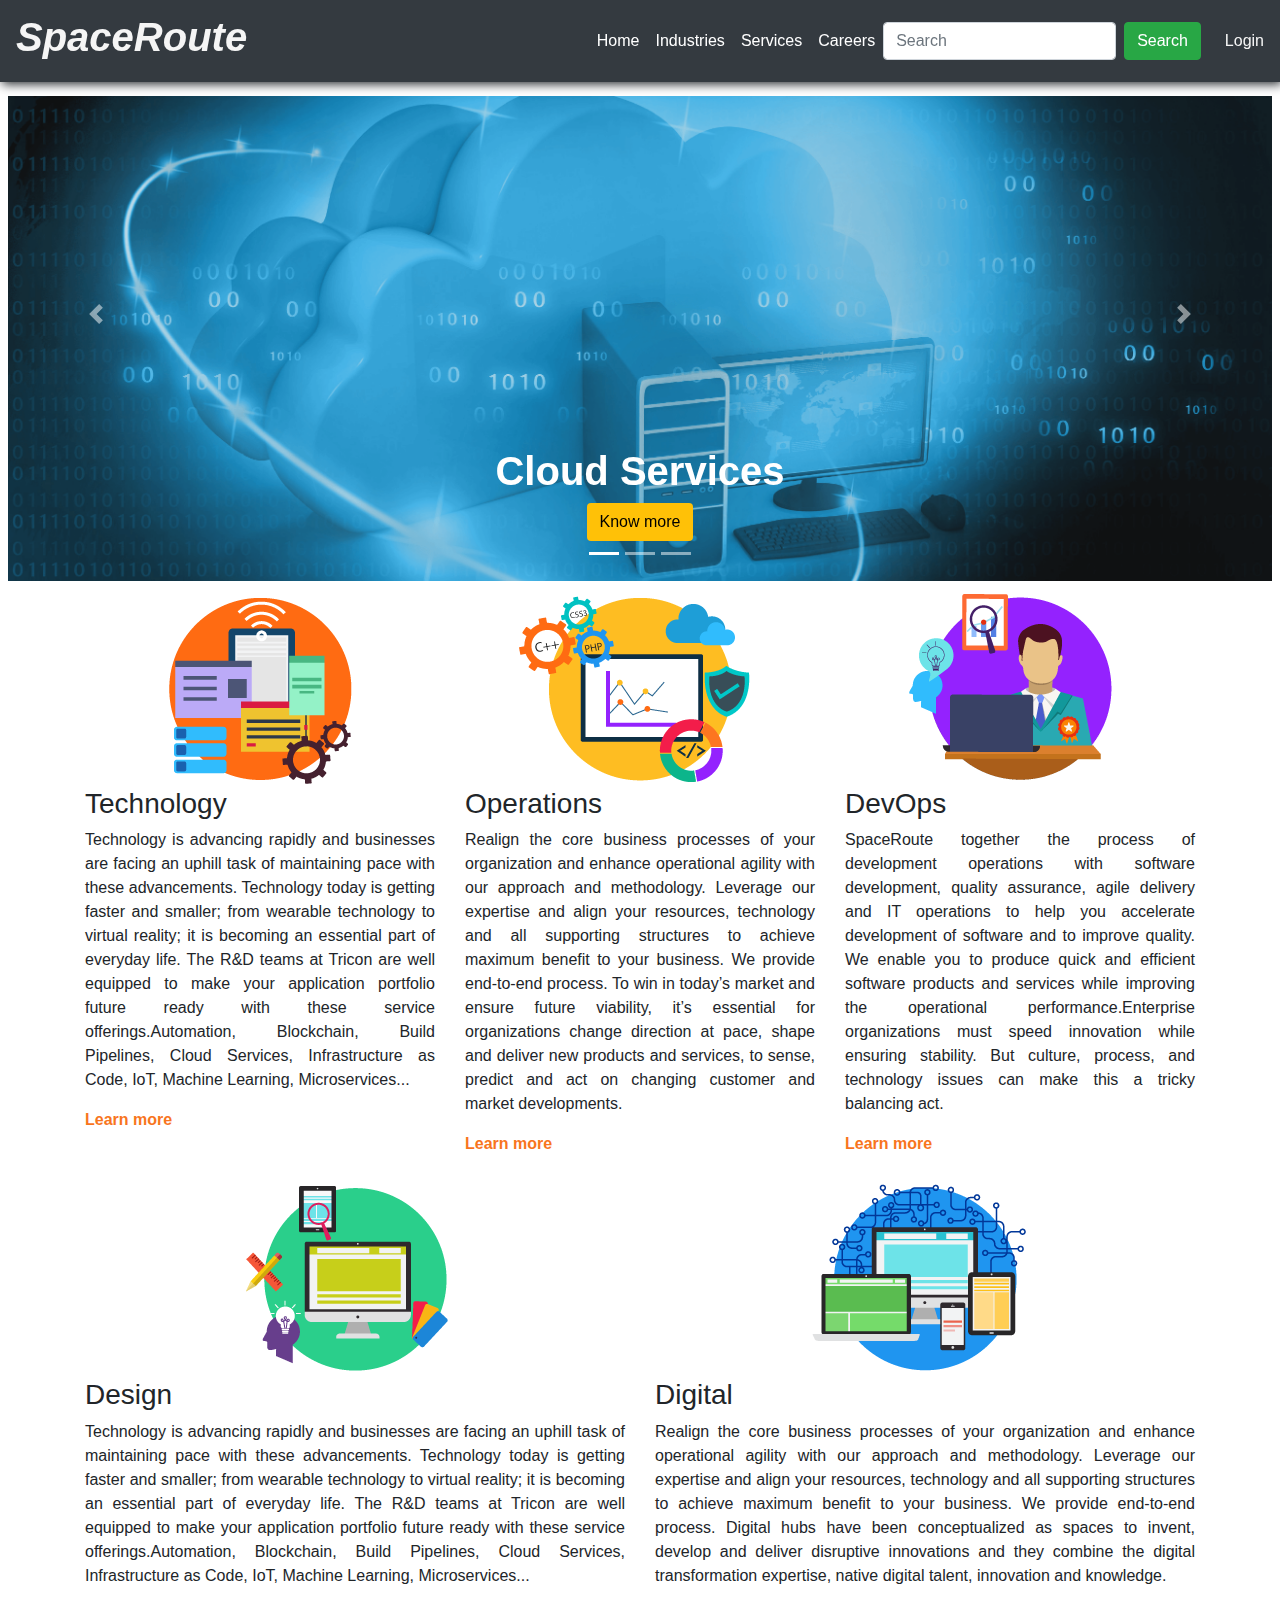
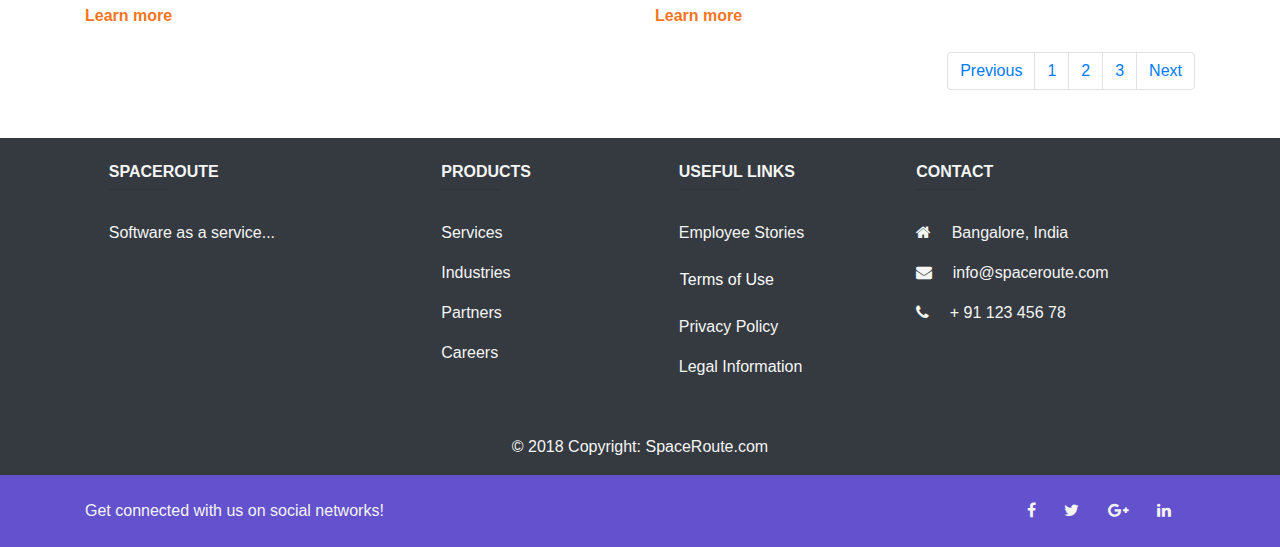
<file: index.html>
<!DOCTYPE html>
<html lang="en">

<head>
  <meta charset="utf-8">
  <meta http-equiv="X-UA-Compatible" content="IE=edge,chrome=1">
  <link rel="icon" href="img/logo.jpg" type="image/jpg" sizes="16x16">
  <title>SpaceRoute</title>
  <meta name="description" content="SpaceRoute Software Solutions">
  <meta name="viewport" content="width=device-width, initial-scale=1.0">
  <meta name="keywords" content="software services, software companies, companies, software, development, project, code, software development">
  <link rel="stylesheet" href="https://maxcdn.bootstrapcdn.com/bootstrap/4.1.0/css/bootstrap.min.css">
  <link rel="stylesheet" href="https://cdnjs.cloudflare.com/ajax/libs/font-awesome/4.7.0/css/font-awesome.min.css">
  <script src="https://ajax.googleapis.com/ajax/libs/jquery/3.3.1/jquery.min.js"></script>
  <script src="https://cdnjs.cloudflare.com/ajax/libs/popper.js/1.14.0/umd/popper.min.js"></script>
  <script src="https://maxcdn.bootstrapcdn.com/bootstrap/4.1.0/js/bootstrap.min.js"></script>
  <link rel="stylesheet" href="css/boot.css" type="text/css">
</head>

<body>

  <nav class="navbar navbar-expand-sm bg-dark navbar-dark fixed-top">
    <!-- Brand -->
    <a class="navbar-brand" href="#">
      <h1 class="name">
        <i>SpaceRoute</i>
      </h1>
    </a>

    <!-- Toggler/collapsibe Button -->
    <button class="navbar-toggler" type="button" data-toggle="collapse" data-target="#collapsibleNavbar">
      <span class="navbar-toggler-icon"></span>
    </button>

    <!-- Navbar links -->
    <div class="collapse navbar-collapse" id="collapsibleNavbar">
      <ul class="navbar-nav ml-auto">
        <li class="nav-item">
          <a class="nav-link  text-white" href="#home">Home</a>
        </li>
        <li class="nav-item dropdown">
          <a class="nav-link  text-white" href="html/industries.html" id="navbardrop" data-toggle="dropdown">Industries</a>
          <div class="dropdown-menu">
            <a class="dropdown-item" href="html/industries.html">Automotive</a>
            <a class="dropdown-item" href="html/industries.html">Banking</a>
            <a class="dropdown-item" href="html/industries.html">Public Service</a>
            <a class="dropdown-item" href="html/industries.html">Health</a>
          </div>
        </li>
        <li class="nav-item dropdown">
          <a class="nav-link  text-white" href="html/services.html" id="navbardrop" data-toggle="dropdown">Services</a>
          <div class="dropdown-menu">
            <a class="dropdown-item" href="html/services.html">Cloud Services</a>
            <a class="dropdown-item" href="html/services.html">Digital Services</a>
            <a class="dropdown-item" href="html/services.html">Business Operations</a>
          </div>
        </li>
        <li class="nav-item">
          <a class="nav-link text-white" href="html/careers.html">Careers</a>
        </li>
        <form class="form-inline" action="/action_page.php">
          <input class="form-control mr-sm-2" type="text" placeholder="Search">
          <button class="btn btn-success mr-4" type="submit">Search</button>
        </form>
        <li class="nav-item outline-success my-2 my-sm-0 pt-2 mr-0">
          <a href="html/login.html">Login</a>
        </li>
      </ul>
    </div>
  </nav>
  <div id="slider" class="carousel slide px-2 mt-5 pt-5" data-ride="carousel">

    <ul class="carousel-indicators">
      <li data-target="#slider" data-slide-to="0" class="active"></li>
      <li data-target="#slider" data-slide-to="1"></li>
      <li data-target="#slider" data-slide-to="2"></li>
    </ul>

    <!-- The slideshow -->
    <div class="carousel-inner">
      <div class="carousel-item active">
        <img src="img/design4.png" alt="Group" width="1100" height="500">
        <div class="carousel-caption">
          <h1 class="font-weight-bold">Cloud Services</h1>
          <button type="button" class="btn bg-warning">Know more</button>
        </div>
      </div>
      <div class="carousel-item">
        <img src="img/design2.jpg" alt="Technology" width="1100" height="500">
        <div class="carousel-caption">
          <h1 class="font-weight-bold">Technology</h1>
          <button type="button" class="btn bg-warning">Know more</button>
        </div>
      </div>
      <div class="carousel-item">
        <img src="img/technology.jpeg" alt="Solutions" width="1100" height="500">
        <div class="carousel-caption">
          <h1 class="font-weight-bold">Design</h1>
          <button type="button" class="btn bg-warning">Know more</button>
        </div>
      </div>
    </div>

    <!-- Left and right controls -->
    <a class="carousel-control-prev" href="#slider" data-slide="prev">
      <span class="carousel-control-prev-icon"></span>
    </a>
    <a class="carousel-control-next" href="#slider" data-slide="next">
      <span class="carousel-control-next-icon"></span>
    </a>
  </div>
  <!-- First body section -->
  <div class="container first-body mt-2">
    <div class="row">
      <div class="col-sm-4">
        <img src="img/Technology.png" class="mx-auto d-block" alt="Technology">
        <h3>Technology</h3>
        <p>Technology is advancing rapidly and businesses are facing an uphill task of maintaining pace with these advancements.
          Technology today is getting faster and smaller; from wearable technology to virtual reality; it is becoming an
          essential part of everyday life. The R&D teams at Tricon are well equipped to make your application portfolio future
          ready with these service offerings.Automation, Blockchain, Build Pipelines, Cloud Services, Infrastructure as Code,
          IoT, Machine Learning, Microservices...</p>
        <p>
          <a href="html/services.html">
            <strong class="more">Learn more</strong>
          </a>

        </p>
      </div>
      <div class="col-sm-4">
        <img src="img/Operations.png" class="mx-auto d-block" alt="Operations">
        <h3>Operations</h3>
        <p>Realign the core business processes of your organization and enhance operational agility with our approach and methodology.
          Leverage our expertise and align your resources, technology and all supporting structures to achieve maximum benefit
          to your business. We provide end-to-end process. To win in today’s market and ensure future viability, it’s essential
          for organizations change direction at pace, shape and deliver new products and services, to sense, predict and
          act on changing customer and market developments.
        </p>
        <p>
          <a href="html/services.html">
            <strong class="more">Learn more</strong>
          </a>
        </p>
      </div>
      <div class="col-sm-4">
        <img src="img/system.png" class="mx-auto d-block" alt="DevOps">
        <h3>DevOps</h3>
        <p>SpaceRoute together the process of development operations with software development, quality assurance, agile delivery
          and IT operations to help you accelerate development of software and to improve quality. We enable you to produce
          quick and efficient software products and services while improving the operational performance.Enterprise organizations
          must speed innovation while ensuring stability. But culture, process, and technology issues can make this a tricky
          balancing act.</p>
        <p>
          <a href="html/services.html">
            <strong class="more">Learn more</strong>
          </a>
        </p>
      </div>
    </div>
  </div>
  <!-- Second body section -->
  <div class="container second-body py-2">
    <div class="row">
      <div class="col-sm-6">
        <img src="img/Design.png" class="mx-auto d-block" alt="Design">
        <h3>Design</h3>
        <p>Technology is advancing rapidly and businesses are facing an uphill task of maintaining pace with these advancements.
          Technology today is getting faster and smaller; from wearable technology to virtual reality; it is becoming an
          essential part of everyday life. The R&D teams at Tricon are well equipped to make your application portfolio future
          ready with these service offerings.Automation, Blockchain, Build Pipelines, Cloud Services, Infrastructure as Code,
          IoT, Machine Learning, Microservices...</p>
        <p>
          <a href="html/services.html">
            <strong class="more">Learn more</strong>
          </a>
        </p>
      </div>
      <div class="col-sm-6">
        <img src="img/Digital.png" class="mx-auto d-block" alt="Digital">
        <h3>Digital</h3>
        <p>Realign the core business processes of your organization and enhance operational agility with our approach and methodology.
          Leverage our expertise and align your resources, technology and all supporting structures to achieve maximum benefit
          to your business. We provide end-to-end process. Digital hubs have been conceptualized as spaces to invent, develop
          and deliver disruptive innovations and they combine the digital transformation expertise, native digital talent,
          innovation and knowledge.</p>
        <p>
          <a href="html/services.html">
            <strong class="more">Learn more</strong>
          </a>
        </p>
      </div>
    </div>
  </div>
  <!--Pagination-->
  <div class="container">
    <ul class="pagination justify-content-end">
      <li class="page-item">
        <a class="page-link" href="#">Previous</a>
      </li>
      <li class="page-item">
        <a class="page-link" href="#">1</a>
      </li>
      <li class="page-item">
        <a class="page-link" href="#">2</a>
      </li>
      <li class="page-item">
        <a class="page-link" href="#">3</a>
      </li>
      <li class="page-item">
        <a class="page-link" href="#">Next</a>
      </li>
    </ul>
  </div>
  <!-- Footer section -->
  <footer class="page-footer font-small bg-dark mt-4">

    <!-- Footer Links -->
    <div class="container text-center text-md-left mt-5 pt-2">

      <!-- Grid row -->
      <div class="row mt-3">

        <!-- Grid column -->
        <div class="col-md-3 col-lg-4 col-xl-3 mx-auto mb-4">

          <!-- Content -->
          <h6 class="text-uppercase font-weight-bold">SpaceRoute</h6>
          <hr class="mb-4 mt-0 d-inline-block mx-auto" style="width: 60px;">
          <p>Software as a service...</p>

        </div>
        <!-- Grid column -->

        <!-- Grid column -->
        <div class="col-md-2 col-lg-2 col-xl-2 mx-auto mb-4">

          <!-- Links -->
          <h6 class="text-uppercase font-weight-bold">Products</h6>
          <hr class="mb-4 mt-0 d-inline-block mx-auto" style="width: 60px;">
          <p>
            <a href="html/services.html">Services</a>
          </p>
          <p>
            <a href="html/industries.html">Industries</a>
          </p>
          <p>
            <a href="#!">Partners</a>
          </p>
          <p>
            <a href="html/careers.html">Careers</a>
          </p>

        </div>
        <!-- Grid column -->

        <!-- Grid column -->
        <div class="col-md-3 col-lg-2 col-xl-2 mx-auto mb-4">

          <!-- Links -->
          <h6 class="text-uppercase font-weight-bold">Useful links</h6>
          <hr class="mb-4 mt-0 d-inline-block mx-auto" style="width: 60px;">
          <p>
            <a href="html/stories.html">Employee Stories</a>
          </p>
          <p>
            <!-- Button trigger modal -->
            <button type="button" class="btn btn-dark text-white ml-0 pl-0" data-toggle="modal" data-target="#exampleModalLong">
              Terms of Use
            </button>

            <!-- Modal -->
            <div class="modal fade" id="exampleModalLong" tabindex="-1" role="dialog" aria-labelledby="exampleModalLongTitle" aria-hidden="true">
              <div class="modal-dialog" role="document">
                <div class="modal-content">
                  <div class="modal-header bg-secondary text-white">
                    <h5 class="modal-title" id="exampleModalLongTitle">Terms of Use</h5>
                    <button type="button" class="close" data-dismiss="modal" aria-label="Close">
                      <span aria-hidden="true">&times;</span>
                    </button>
                  </div>
                  <div class="modal-body bg-secondary text-white">
                    Cras mattis consectetur purus sit amet fermentum. Cras justo odio, dapibus ac facilisis in, egestas eget quam. Morbi leo
                    risus, porta ac consectetur ac, vestibulum at eros. Praesent commodo cursus magna, vel scelerisque nisl
                    consectetur et. Vivamus sagittis lacus vel augue laoreet rutrum faucibus dolor auctor. Aenean lacinia
                    bibendum nulla sed consectetur. Praesent commodo cursus magna, vel scelerisque nisl consectetur et. Donec
                    sed odio dui. Donec ullamcorper nulla non metus auctor fringilla. Cras mattis consectetur purus sit amet
                    fermentum. Cras justo odio, dapibus ac facilisis in, egestas eget quam. Morbi leo risus, porta ac consectetur
                    ac, vestibulum at eros. Praesent commodo cursus magna, vel scelerisque nisl consectetur et. Vivamus sagittis
                    lacus vel augue laoreet rutrum faucibus dolor auctor. Aenean lacinia bibendum nulla sed consectetur.
                    Praesent commodo cursus magna, vel scelerisque nisl consectetur et. Donec sed odio dui. Donec ullamcorper
                    nulla non metus auctor fringilla. Cras mattis consectetur purus sit amet fermentum. Cras justo odio,
                    dapibus ac facilisis in, egestas eget quam. Morbi leo risus, porta ac consectetur ac, vestibulum at eros.
                    Praesent commodo cursus magna, vel scelerisque nisl consectetur et. Vivamus sagittis lacus vel augue
                    laoreet rutrum faucibus dolor auctor. Aenean lacinia bibendum nulla sed consectetur. Praesent commodo
                    cursus magna, vel scelerisque nisl consectetur et. Donec sed odio dui. Donec ullamcorper nulla non metus
                    auctor fringilla. Cras mattis consectetur purus sit amet fermentum. Cras justo odio, dapibus ac facilisis
                    in, egestas eget quam. Morbi leo risus, porta ac consectetur ac, vestibulum at eros. Praesent commodo
                    cursus magna, vel scelerisque nisl consectetur et. Vivamus sagittis lacus vel augue laoreet rutrum faucibus
                    dolor auctor. Aenean lacinia bibendum nulla sed consectetur. Praesent commodo cursus magna, vel scelerisque
                    nisl consectetur et. Donec sed odio dui. Donec ullamcorper nulla non metus auctor fringilla. Cras mattis
                    consectetur purus sit amet fermentum. Cras justo odio, dapibus ac facilisis in, egestas eget quam. Morbi
                    leo risus, porta ac consectetur ac, vestibulum at eros. Praesent commodo cursus magna, vel scelerisque
                    nisl consectetur et. Vivamus sagittis lacus vel augue laoreet rutrum faucibus dolor auctor. Aenean lacinia
                    bibendum nulla sed consectetur. Praesent commodo cursus magna, vel scelerisque nisl consectetur et. Donec
                    sed odio dui. Donec ullamcorper nulla non metus auctor fringilla. Cras mattis consectetur purus sit amet
                    fermentum. Cras justo odio, dapibus ac facilisis in, egestas eget quam. Morbi leo risus, porta ac consectetur
                    ac, vestibulum at eros. Praesent commodo cursus magna, vel scelerisque nisl consectetur et. Vivamus sagittis
                    lacus vel augue laoreet rutrum faucibus dolor auctor. Aenean lacinia bibendum nulla sed consectetur.
                    Praesent commodo cursus magna, vel scelerisque nisl consectetur et. Donec sed odio dui. Donec ullamcorper
                    nulla non metus auctor fringilla.
                  </div>
                  <div class="modal-footer">
                    <button type="button" class="btn btn-secondary" data-dismiss="modal">Close</button>
                    <button type="button" class="btn btn-primary">Save changes</button>
                  </div>
                </div>
              </div>
            </div>
          </p>
          <p>
            <a href="#!">Privacy Policy</a>
          </p>
          <p>
            <a href="#!">Legal Information</a>
          </p>

        </div>
        <!-- Grid column -->

        <!-- Grid column -->
        <div class="col-md-4 col-lg-3 col-xl-3 mx-auto mb-md-0 mb-4">

          <!-- Links -->
          <h6 class="text-uppercase font-weight-bold">Contact</h6>
          <hr class="mb-4 mt-0 d-inline-block mx-auto" style="width: 60px;">
          <p>
            <i class="fa fa-home mr-3"></i> Bangalore, India</p>
          <p>
            <i class="fa fa-envelope mr-3"></i> info@spaceroute.com</p>
          <p>
            <i class="fa fa-phone mr-3"></i> + 91 123 456 78</p>

        </div>
        <!-- Grid column -->

      </div>
      <!-- Grid row -->

    </div>
    <!-- Footer Links -->

    <!-- Copyright -->
    <div class="footer-copyright text-center py-3">© 2018 Copyright:
      <a href="#">SpaceRoute.com</a>
    </div>
    <!-- Copyright -->
    <div style="background-color: #6351ce;">
      <div class="container">

        <!-- Grid row-->
        <div class="row py-4 d-flex align-items-center">

          <!-- Grid column -->
          <div class="col-md-6 col-lg-5 text-center text-md-left mb-4 mb-md-0">
            <h6 class="mb-0">Get connected with us on social networks!</h6>
          </div>
          <!-- Grid column -->

          <!-- Grid column -->
          <div class="col-md-6 col-lg-7 text-center text-md-right">

            <!-- Facebook -->
            <a class="fb-ic" href="https://www.facebook.com/">
              <i class="fa fa-facebook mr-4"> </i>
            </a>
            <!-- Twitter -->
            <a class="tw-ic" href="https://twitter.com/">
              <i class="fa fa-twitter mr-4"> </i>
            </a>
            <!-- Google +-->
            <a class="gplus-ic" href="https://plus.google.com/">
              <i class="fa fa-google-plus mr-4"> </i>
            </a>
            <!--Linkedin -->
            <a class="li-ic" href="https://www.linkedin.com/">
              <i class="fa fa-linkedin mr-4"> </i>
            </a>

          </div>
          <!-- Grid column -->

        </div>
        <!-- Grid row-->

      </div>
    </div>
  </footer>
  <!-- Footer -->

</body>

</html>
</file>
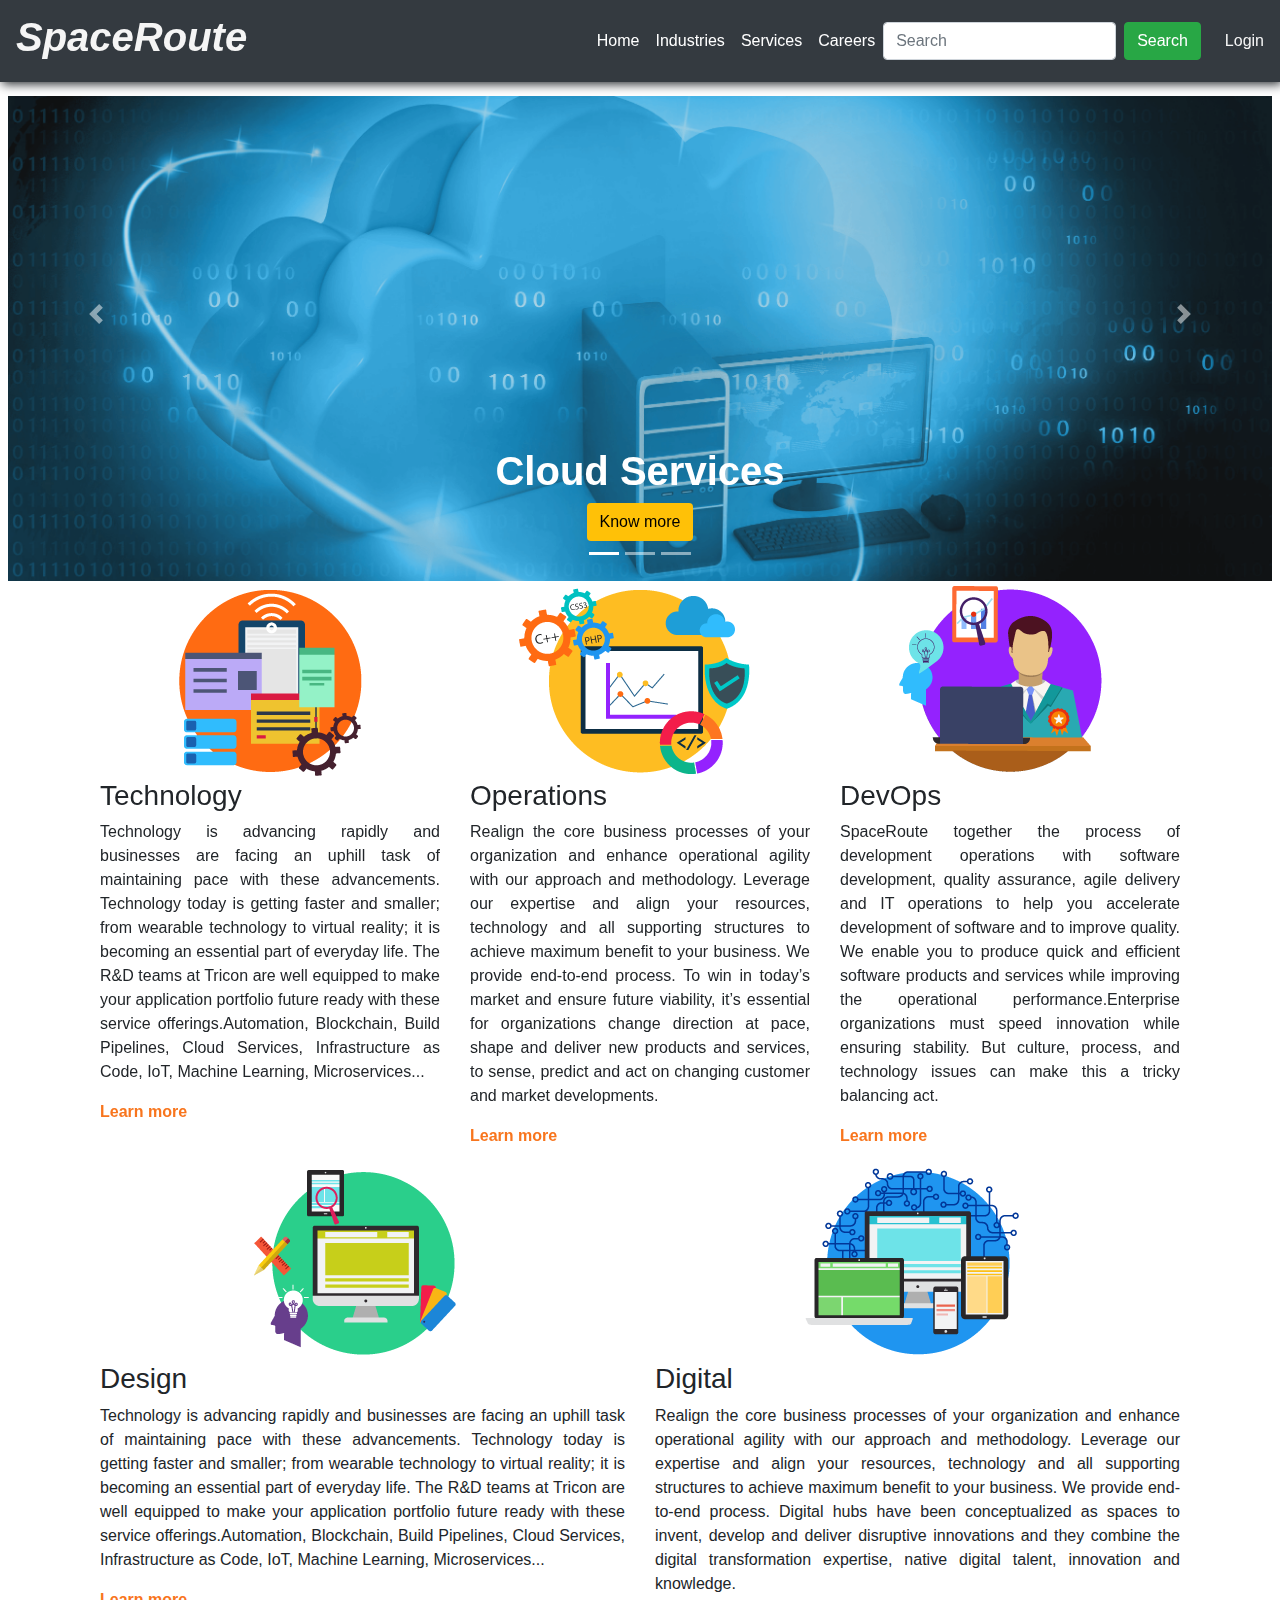
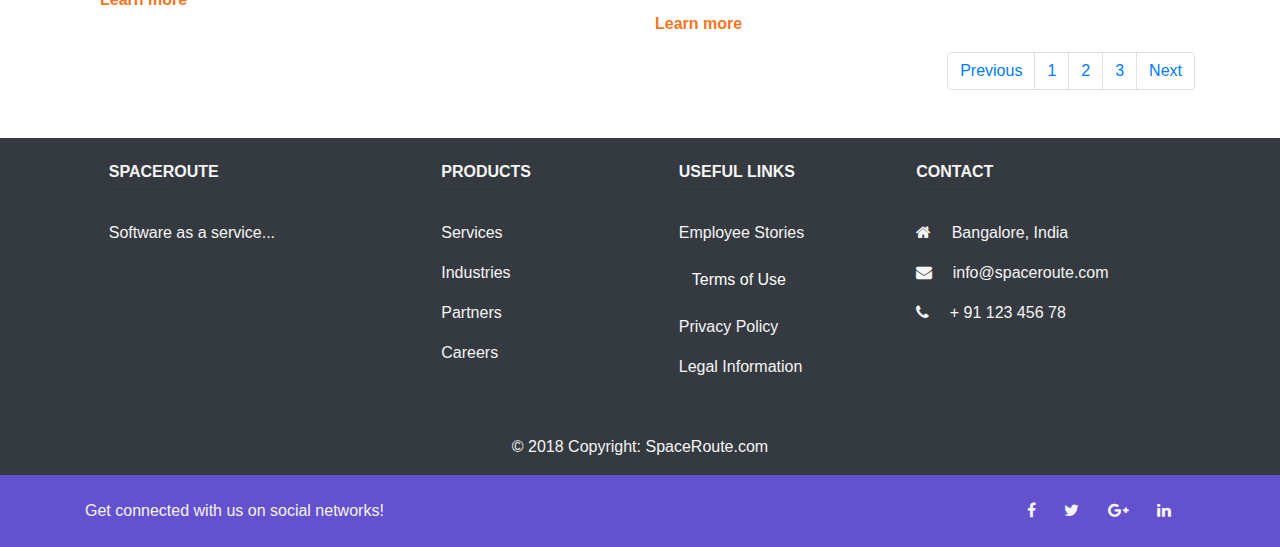
<file: html/bootflex.html>
<!DOCTYPE html>
<html lang="en">

<head>
    <meta charset="utf-8">
    <meta http-equiv="X-UA-Compatible" content="IE=edge,chrome=1">
    <link rel="icon" href="../img/logo.jpg" type="image/jpg" sizes="16x16">
    <title>SpaceRoute</title>
    <meta name="description" content="SpaceRoute Software Solutions">
    <meta name="viewport" content="width=device-width, initial-scale=1.0">
    <meta name="keywords" content="software services, software companies, companies, software, development, project, code, software development">
    <link rel="stylesheet" href="https://maxcdn.bootstrapcdn.com/bootstrap/4.1.0/css/bootstrap.min.css">
    <link rel="stylesheet" href="https://cdnjs.cloudflare.com/ajax/libs/font-awesome/4.7.0/css/font-awesome.min.css">
    <script src="https://ajax.googleapis.com/ajax/libs/jquery/3.3.1/jquery.min.js"></script>
    <script src="https://cdnjs.cloudflare.com/ajax/libs/popper.js/1.14.0/umd/popper.min.js"></script>
    <script src="https://maxcdn.bootstrapcdn.com/bootstrap/4.1.0/js/bootstrap.min.js"></script>
    <link rel="stylesheet" href="../css/boot.css" type="text/css">
</head>

<body>

    <nav class="navbar navbar-expand-sm bg-dark navbar-dark fixed-top">
        <!-- Brand -->
        <a class="navbar-brand" href="#">
            <h1 class="name">
                <i>SpaceRoute</i>
            </h1>
        </a>

        <!-- Toggler/collapsibe Button -->
        <button class="navbar-toggler" type="button" data-toggle="collapse" data-target="#collapsibleNavbar">
            <span class="navbar-toggler-icon"></span>
        </button>

        <!-- Navbar links -->
        <div class="collapse navbar-collapse" id="collapsibleNavbar">
            <ul class="navbar-nav ml-auto">
                <li class="nav-item">
                    <a class="nav-link  text-white" href="#home">Home</a>
                </li>
                <li class="nav-item dropdown">
                    <a class="nav-link  text-white" href="html/industries.html" id="navbardrop" data-toggle="dropdown">Industries</a>
                    <div class="dropdown-menu">
                        <a class="dropdown-item" href="html/industries.html">Automotive</a>
                        <a class="dropdown-item" href="html/industries.html">Banking</a>
                        <a class="dropdown-item" href="html/industries.html">Public Service</a>
                        <a class="dropdown-item" href="html/industries.html">Health</a>
                    </div>
                </li>
                <li class="nav-item dropdown">
                    <a class="nav-link  text-white" href="html/services.html" id="navbardrop" data-toggle="dropdown">Services</a>
                    <div class="dropdown-menu">
                        <a class="dropdown-item" href="html/services.html">Cloud Services</a>
                        <a class="dropdown-item" href="html/services.html">Digital Services</a>
                        <a class="dropdown-item" href="html/services.html">Business Operations</a>
                    </div>
                </li>
                <li class="nav-item">
                    <a class="nav-link text-white" href="html/careers.html">Careers</a>
                </li>
                <form class="form-inline" action="/action_page.php">
                    <input class="form-control mr-sm-2" type="text" placeholder="Search">
                    <button class="btn btn-success mr-4" type="submit">Search</button>
                </form>
                <li class="nav-item outline-success my-2 my-sm-0 pt-2 mr-0">
                    <a href="html/login.html">Login</a>
                </li>
            </ul>
        </div>
    </nav>
    <div id="slider" class="carousel slide px-2 mt-5 pt-5" data-ride="carousel">

        <ul class="carousel-indicators">
            <li data-target="#slider" data-slide-to="0" class="active"></li>
            <li data-target="#slider" data-slide-to="1"></li>
            <li data-target="#slider" data-slide-to="2"></li>
        </ul>

        <!-- The slideshow -->
        <div class="carousel-inner">
            <div class="carousel-item active">
                <img src="../img/design4.png" alt="Group" width="1100" height="500">
                <div class="carousel-caption">
                    <h1 class="font-weight-bold">Cloud Services</h1>
                    <button type="button" class="btn bg-warning">Know more</button>
                </div>
            </div>
            <div class="carousel-item">
                <img src="../img/design2.jpg" alt="Technology" width="1100" height="500">
                <div class="carousel-caption">
                    <h1 class="font-weight-bold">Technology</h1>
                    <button type="button" class="btn bg-warning">Know more</button>
                </div>
            </div>
            <div class="carousel-item">
                <img src="../img/technology.jpeg" alt="Solutions" width="1100" height="500">
                <div class="carousel-caption">
                    <h1 class="font-weight-bold">Design</h1>
                    <button type="button" class="btn bg-warning">Know more</button>
                </div>
            </div>
        </div>

        <!-- Left and right controls -->
        <a class="carousel-control-prev" href="#slider" data-slide="prev">
            <span class="carousel-control-prev-icon"></span>
        </a>
        <a class="carousel-control-next" href="#slider" data-slide="next">
            <span class="carousel-control-next-icon"></span>
        </a>
    </div>

    <!-- First body section -->
    <div class="container" style="text-align: justify">
        <div class="d-flex flex-wrap">
            <div class="col-sm">
                <img src="../img/Technology.png" class="mx-auto d-block" alt="Technology">
                <h3>Technology</h3>
                <p>Technology is advancing rapidly and businesses are facing an uphill task of maintaining pace with these advancements.
                    Technology today is getting faster and smaller; from wearable technology to virtual reality; it is becoming
                    an essential part of everyday life. The R&D teams at Tricon are well equipped to make your application
                    portfolio future ready with these service offerings.Automation, Blockchain, Build Pipelines, Cloud Services,
                    Infrastructure as Code, IoT, Machine Learning, Microservices...</p>
                <p>
                    <a href="services.html">
                        <strong class="more">Learn more</strong>
                    </a>

                </p>
            </div>
            <div class="col-sm">
                <img src="../img/Operations.png" class="mx-auto d-block" alt="Operations">
                <h3>Operations</h3>
                <p>Realign the core business processes of your organization and enhance operational agility with our approach
                    and methodology. Leverage our expertise and align your resources, technology and all supporting structures
                    to achieve maximum benefit to your business. We provide end-to-end process. To win in today’s market
                    and ensure future viability, it’s essential for organizations change direction at pace, shape and deliver
                    new products and services, to sense, predict and act on changing customer and market developments.
                </p>
                <p>
                    <a href="services.html">
                        <strong class="more">Learn more</strong>
                    </a>
                </p>
            </div>
            <div class="col-sm">
                <img src="../img/system.png" class="mx-auto d-block" alt="DevOps">
                <h3>DevOps</h3>
                <p>SpaceRoute together the process of development operations with software development, quality assurance, agile
                    delivery and IT operations to help you accelerate development of software and to improve quality. We
                    enable you to produce quick and efficient software products and services while improving the operational
                    performance.Enterprise organizations must speed innovation while ensuring stability. But culture, process,
                    and technology issues can make this a tricky balancing act.</p>
                <p>
                    <a href="services.html">
                        <strong class="more">Learn more</strong>
                    </a>
                </p>
            </div>
        </div>
    </div>
    <!-- Second body section -->
    <div class="container" style="text-align: justify">
        <div class="d-flex flex-wrap">
            <div class="col-sm">
                <img src="../img/Design.png" class="mx-auto d-block" alt="Design">
                <h3>Design</h3>
                <p>Technology is advancing rapidly and businesses are facing an uphill task of maintaining pace with these advancements.
                    Technology today is getting faster and smaller; from wearable technology to virtual reality; it is becoming
                    an essential part of everyday life. The R&D teams at Tricon are well equipped to make your application
                    portfolio future ready with these service offerings.Automation, Blockchain, Build Pipelines, Cloud Services,
                    Infrastructure as Code, IoT, Machine Learning, Microservices...</p>
                <p>
                    <a href="services.html">
                        <strong class="more">Learn more</strong>
                    </a>
                </p>
            </div>
            <div class="col-sm">
                <img src="../img/Digital.png" class="mx-auto d-block" alt="Digital">
                <h3>Digital</h3>
                <p>Realign the core business processes of your organization and enhance operational agility with our approach
                    and methodology. Leverage our expertise and align your resources, technology and all supporting structures
                    to achieve maximum benefit to your business. We provide end-to-end process. Digital hubs have been conceptualized
                    as spaces to invent, develop and deliver disruptive innovations and they combine the digital transformation
                    expertise, native digital talent, innovation and knowledge.</p>
                <p>
                    <a href="services.html">
                        <strong class="more">Learn more</strong>
                    </a>
                </p>
            </div>
        </div>
    </div>

    <!--Pagination-->
    <div class="container">
        <ul class="pagination justify-content-end">
            <li class="page-item">
                <a class="page-link" href="#">Previous</a>
            </li>
            <li class="page-item">
                <a class="page-link" href="#">1</a>
            </li>
            <li class="page-item">
                <a class="page-link" href="#">2</a>
            </li>
            <li class="page-item">
                <a class="page-link" href="#">3</a>
            </li>
            <li class="page-item">
                <a class="page-link" href="#">Next</a>
            </li>
        </ul>
    </div>
    <!-- Footer section -->
    <footer class="page-footer font-small bg-dark mt-4">

        <!-- Footer Links -->
        <div class="container text-center text-md-left mt-5 pt-2">

            <!-- Grid row -->
            <div class="row mt-3">

                <!-- Grid column -->
                <div class="col-md-3 col-lg-4 col-xl-3 mx-auto mb-4">

                    <!-- Content -->
                    <h6 class="text-uppercase font-weight-bold">SpaceRoute</h6>
                    <hr class="mb-4 mt-0 d-inline-block mx-auto" style="width: 60px;">
                    <p>Software as a service...</p>

                </div>
                <!-- Grid column -->

                <!-- Grid column -->
                <div class="col-md-2 col-lg-2 col-xl-2 mx-auto mb-4">

                    <!-- Links -->
                    <h6 class="text-uppercase font-weight-bold">Products</h6>
                    <hr class="mb-4 mt-0 d-inline-block mx-auto" style="width: 60px;">
                    <p>
                        <a href="html/services.html">Services</a>
                    </p>
                    <p>
                        <a href="html/industries.html">Industries</a>
                    </p>
                    <p>
                        <a href="#!">Partners</a>
                    </p>
                    <p>
                        <a href="html/careers.html">Careers</a>
                    </p>

                </div>
                <!-- Grid column -->

                <!-- Grid column -->
                <div class="col-md-3 col-lg-2 col-xl-2 mx-auto mb-4">

                    <!-- Links -->
                    <h6 class="text-uppercase font-weight-bold">Useful links</h6>
                    <hr class="mb-4 mt-0 d-inline-block mx-auto" style="width: 60px;">
                    <p>
                        <a href="html/stories.html">Employee Stories</a>
                    </p>
                    <p>
                        <!-- Button trigger modal -->
                        <button type="button" class="btn btn-dark text-white ml-0" data-toggle="modal" data-target="#exampleModalLong">
                            Terms of Use
                        </button>

                        <!-- Modal -->
                        <div class="modal fade" id="exampleModalLong" tabindex="-1" role="dialog" aria-labelledby="exampleModalLongTitle" aria-hidden="true">
                            <div class="modal-dialog" role="document">
                                <div class="modal-content">
                                    <div class="modal-header bg-secondary text-white">
                                        <h5 class="modal-title" id="exampleModalLongTitle">Terms of Use</h5>
                                        <button type="button" class="close" data-dismiss="modal" aria-label="Close">
                                            <span aria-hidden="true">&times;</span>
                                        </button>
                                    </div>
                                    <div class="modal-body bg-secondary text-white">
                                        Cras mattis consectetur purus sit amet fermentum. Cras justo odio, dapibus ac facilisis in, egestas eget quam. Morbi leo
                                        risus, porta ac consectetur ac, vestibulum at eros. Praesent commodo cursus magna,
                                        vel scelerisque nisl consectetur et. Vivamus sagittis lacus vel augue laoreet rutrum
                                        faucibus dolor auctor. Aenean lacinia bibendum nulla sed consectetur. Praesent commodo
                                        cursus magna, vel scelerisque nisl consectetur et. Donec sed odio dui. Donec ullamcorper
                                        nulla non metus auctor fringilla. Cras mattis consectetur purus sit amet fermentum.
                                        Cras justo odio, dapibus ac facilisis in, egestas eget quam. Morbi leo risus, porta
                                        ac consectetur ac, vestibulum at eros. Praesent commodo cursus magna, vel scelerisque
                                        nisl consectetur et. Vivamus sagittis lacus vel augue laoreet rutrum faucibus dolor
                                        auctor. Aenean lacinia bibendum nulla sed consectetur. Praesent commodo cursus magna,
                                        vel scelerisque nisl consectetur et. Donec sed odio dui. Donec ullamcorper nulla
                                        non metus auctor fringilla. Cras mattis consectetur purus sit amet fermentum. Cras
                                        justo odio, dapibus ac facilisis in, egestas eget quam. Morbi leo risus, porta ac
                                        consectetur ac, vestibulum at eros. Praesent commodo cursus magna, vel scelerisque
                                        nisl consectetur et. Vivamus sagittis lacus vel augue laoreet rutrum faucibus dolor
                                        auctor. Aenean lacinia bibendum nulla sed consectetur. Praesent commodo cursus magna,
                                        vel scelerisque nisl consectetur et. Donec sed odio dui. Donec ullamcorper nulla
                                        non metus auctor fringilla. Cras mattis consectetur purus sit amet fermentum. Cras
                                        justo odio, dapibus ac facilisis in, egestas eget quam. Morbi leo risus, porta ac
                                        consectetur ac, vestibulum at eros. Praesent commodo cursus magna, vel scelerisque
                                        nisl consectetur et. Vivamus sagittis lacus vel augue laoreet rutrum faucibus dolor
                                        auctor. Aenean lacinia bibendum nulla sed consectetur. Praesent commodo cursus magna,
                                        vel scelerisque nisl consectetur et. Donec sed odio dui. Donec ullamcorper nulla
                                        non metus auctor fringilla. Cras mattis consectetur purus sit amet fermentum. Cras
                                        justo odio, dapibus ac facilisis in, egestas eget quam. Morbi leo risus, porta ac
                                        consectetur ac, vestibulum at eros. Praesent commodo cursus magna, vel scelerisque
                                        nisl consectetur et. Vivamus sagittis lacus vel augue laoreet rutrum faucibus dolor
                                        auctor. Aenean lacinia bibendum nulla sed consectetur. Praesent commodo cursus magna,
                                        vel scelerisque nisl consectetur et. Donec sed odio dui. Donec ullamcorper nulla
                                        non metus auctor fringilla. Cras mattis consectetur purus sit amet fermentum. Cras
                                        justo odio, dapibus ac facilisis in, egestas eget quam. Morbi leo risus, porta ac
                                        consectetur ac, vestibulum at eros. Praesent commodo cursus magna, vel scelerisque
                                        nisl consectetur et. Vivamus sagittis lacus vel augue laoreet rutrum faucibus dolor
                                        auctor. Aenean lacinia bibendum nulla sed consectetur. Praesent commodo cursus magna,
                                        vel scelerisque nisl consectetur et. Donec sed odio dui. Donec ullamcorper nulla
                                        non metus auctor fringilla.
                                    </div>
                                    <div class="modal-footer">
                                        <button type="button" class="btn btn-secondary" data-dismiss="modal">Close</button>
                                        <button type="button" class="btn btn-primary">Save changes</button>
                                    </div>
                                </div>
                            </div>
                        </div>
                    </p>
                    <p>
                        <a href="#!">Privacy Policy</a>
                    </p>
                    <p>
                        <a href="#!">Legal Information</a>
                    </p>

                </div>
                <!-- Grid column -->

                <!-- Grid column -->
                <div class="col-md-4 col-lg-3 col-xl-3 mx-auto mb-md-0 mb-4">

                    <!-- Links -->
                    <h6 class="text-uppercase font-weight-bold">Contact</h6>
                    <hr class="mb-4 mt-0 d-inline-block mx-auto" style="width: 60px;">
                    <p>
                        <i class="fa fa-home mr-3"></i> Bangalore, India</p>
                    <p>
                        <i class="fa fa-envelope mr-3"></i> info@spaceroute.com</p>
                    <p>
                        <i class="fa fa-phone mr-3"></i> + 91 123 456 78</p>

                </div>
                <!-- Grid column -->

            </div>
            <!-- Grid row -->

        </div>
        <!-- Footer Links -->

        <!-- Copyright -->
        <div class="footer-copyright text-center py-3">© 2018 Copyright:
            <a href="#">SpaceRoute.com</a>
        </div>
        <!-- Copyright -->
        <div style="background-color: #6351ce;">
            <div class="container">

                <!-- Grid row-->
                <div class="row py-4 d-flex align-items-center">

                    <!-- Grid column -->
                    <div class="col-md-6 col-lg-5 text-center text-md-left mb-4 mb-md-0">
                        <h6 class="mb-0">Get connected with us on social networks!</h6>
                    </div>
                    <!-- Grid column -->

                    <!-- Grid column -->
                    <div class="col-md-6 col-lg-7 text-center text-md-right">

                        <!-- Facebook -->
                        <a class="fb-ic" href="https://www.facebook.com/">
                            <i class="fa fa-facebook mr-4"> </i>
                        </a>
                        <!-- Twitter -->
                        <a class="tw-ic" href="https://twitter.com/">
                            <i class="fa fa-twitter mr-4"> </i>
                        </a>
                        <!-- Google +-->
                        <a class="gplus-ic" href="https://plus.google.com/">
                            <i class="fa fa-google-plus mr-4"> </i>
                        </a>
                        <!--Linkedin -->
                        <a class="li-ic" href="https://www.linkedin.com/">
                            <i class="fa fa-linkedin mr-4"> </i>
                        </a>

                    </div>
                    <!-- Grid column -->

                </div>
                <!-- Grid row-->

            </div>
        </div>
    </footer>
    <!-- Footer -->

</body>

</html>
</file>
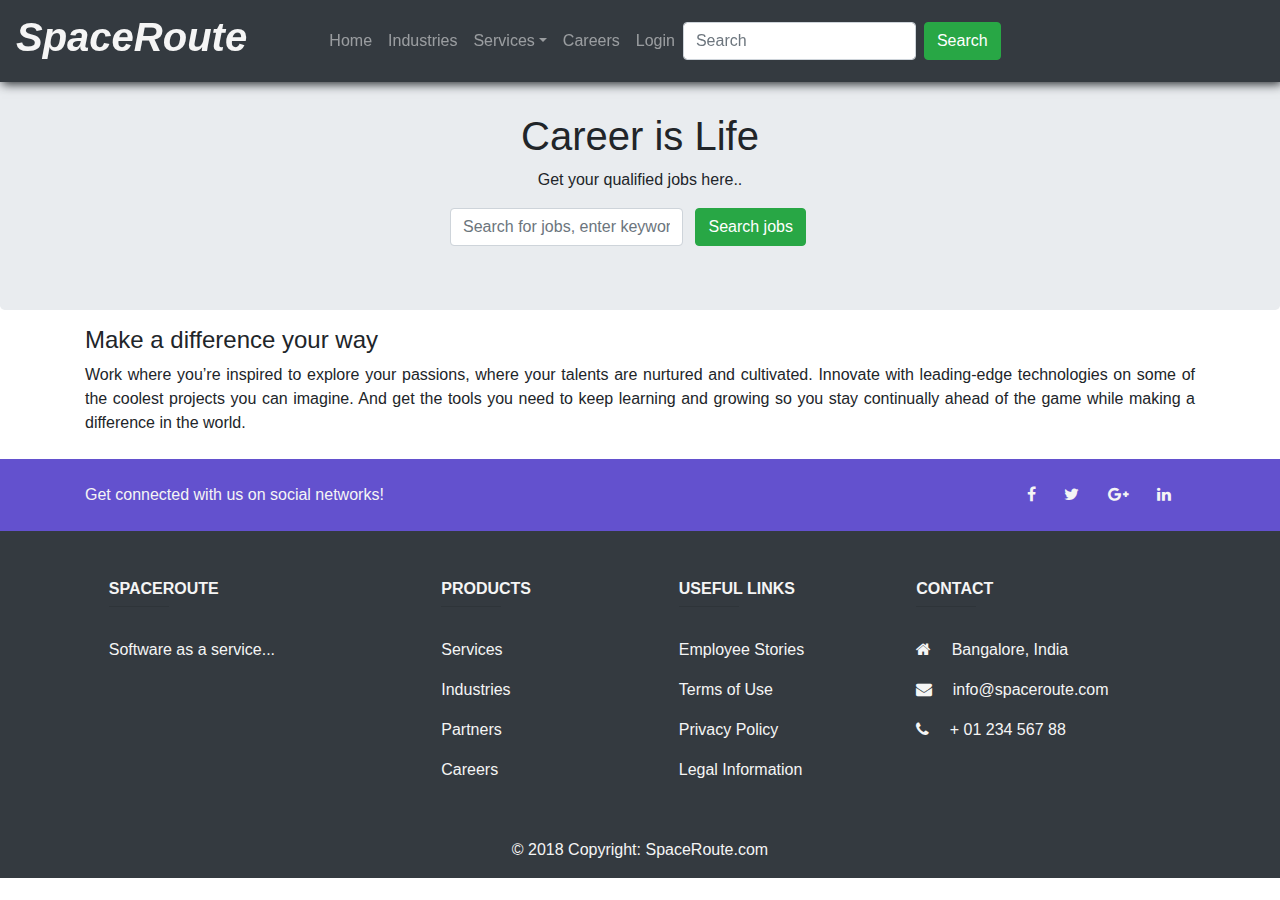
<file: html/careers.html>
<!DOCTYPE html>
<html lang="en">

<head>
    <meta charset="utf-8">
    <meta http-equiv="X-UA-Compatible" content="IE=edge,chrome=1">
    <title>SpaceRoute</title>
    <meta name="description" content="SpaceRoute Software Solutions">
    <meta name="viewport" content="width=device-width, initial-scale=1.0">
    <meta name="keywords" content="software services, software companies, companies, software, development, project, code, software development">
    <link rel="stylesheet" href="https://maxcdn.bootstrapcdn.com/bootstrap/4.1.0/css/bootstrap.min.css">
    <link rel="stylesheet" href="https://cdnjs.cloudflare.com/ajax/libs/font-awesome/4.7.0/css/font-awesome.min.css">
    <script src="https://ajax.googleapis.com/ajax/libs/jquery/3.3.1/jquery.min.js"></script>
    <script src="https://cdnjs.cloudflare.com/ajax/libs/popper.js/1.14.0/umd/popper.min.js"></script>
    <script src="https://maxcdn.bootstrapcdn.com/bootstrap/4.1.0/js/bootstrap.min.js"></script>
    <link rel="stylesheet" href="../css/boot.css" type="text/css">
</head>

<body>

    <nav class="navbar navbar-expand-sm bg-dark navbar-dark fixed-top">
        <!-- Brand -->
        <a class="navbar-brand" href="#">
            <h1 class="name">
                <i>SpaceRoute</h1>
            </i>
        </a>

        <button class="navbar-toggler" type="button" data-toggle="collapse" data-target="#collapsibleNavbar">
            <span class="navbar-toggler-icon"></span>
        </button>
        <div class="collapse navbar-collapse justify-content-center " id="collapsibleNavbar">
            <ul class="navbar-nav">
                <li class="nav-item">
                    <a class="nav-link" href="../index.html">Home</a>
                </li>
                <li class="nav-item">
                    <a class="nav-link" href="industries.html">Industries</a>
                </li>
                <li class="nav-item dropdown">
                    <a class="nav-link dropdown-toggle" href="#" id="navbardrop" data-toggle="dropdown">Services</a>
                    <div class="dropdown-menu">
                        <a class="dropdown-item" href="#">Cloud Services</a>
                        <a class="dropdown-item" href="#">Digital Services</a>
                        <a class="dropdown-item" href="#">Business Operations</a>
                    </div>
                </li>
                <li class="nav-item">
                    <a class="nav-link" href="#">Careers</a>
                </li>
                <li class="nav-item">
                    <a class="nav-link" href="login.html">Login</a>
                </li>
                <form class="form-inline" action="/action_page.php">
                    <input class="form-control mr-sm-2" type="text" placeholder="Search">
                    <button class="btn btn-success mr-4" type="submit">Search</button>
                </form>
            </ul>
        </div>
    </nav>

    <div class="jumbotron text-center mb-0 mt-5">
        <h1>Career is Life</h1>
        <p>Get your qualified jobs here..</p>
        <form class="form-inline mx-auto d-inline-block" action="/action_page.php">
            <input class="form-control mr-sm-2" type="text" placeholder="Search for jobs, enter keywords">
            <button class="btn btn-success mr-4" type="submit">Search jobs</button>
        </form>
    </div>
    <div class="container pt-3">
        <h4>Make a difference your way</h4>
        <p style="text-align: justify">Work where you’re inspired to explore your passions, where your talents are nurtured and cultivated. Innovate with
            leading-edge technologies on some of the coolest projects you can imagine. And get the tools you need to keep
            learning and growing so you stay continually ahead of the game while making a difference in the world. </p>
    </div>
    <footer class="page-footer font-small bg-dark mt-4">

        <div style="background-color: #6351ce;">
            <div class="container">

                <!-- Grid row-->
                <div class="row py-4 d-flex align-items-center">

                    <!-- Grid column -->
                    <div class="col-md-6 col-lg-5 text-center text-md-left mb-4 mb-md-0">
                        <h6 class="mb-0">Get connected with us on social networks!</h6>
                    </div>
                    <!-- Grid column -->

                    <!-- Grid column -->
                    <div class="col-md-6 col-lg-7 text-center text-md-right">

                        <!-- Facebook -->
                        <a class="fb-ic" href="https://www.facebook.com/">
                            <i class="fa fa-facebook mr-4"> </i>
                        </a>
                        <!-- Twitter -->
                        <a class="tw-ic" href="https://twitter.com/">
                            <i class="fa fa-twitter mr-4"> </i>
                        </a>
                        <!-- Google +-->
                        <a class="gplus-ic" href="https://plus.google.com/">
                            <i class="fa fa-google-plus mr-4"> </i>
                        </a>
                        <!--Linkedin -->
                        <a class="li-ic" href="https://www.linkedin.com/">
                            <i class="fa fa-linkedin mr-4"> </i>
                        </a>

                    </div>
                    <!-- Grid column -->

                </div>
                <!-- Grid row-->

            </div>
        </div>

        <!-- Footer Links -->
        <div class="container text-center text-md-left mt-5">

            <!-- Grid row -->
            <div class="row mt-3">

                <!-- Grid column -->
                <div class="col-md-3 col-lg-4 col-xl-3 mx-auto mb-4">

                    <!-- Content -->
                    <h6 class="text-uppercase font-weight-bold">SpaceRoute</h6>
                    <hr class="mb-4 mt-0 d-inline-block mx-auto" style="width: 60px;">
                    <p>Software as a service...</p>

                </div>
                <!-- Grid column -->

                <!-- Grid column -->
                <div class="col-md-2 col-lg-2 col-xl-2 mx-auto mb-4">

                    <!-- Links -->
                    <h6 class="text-uppercase font-weight-bold">Products</h6>
                    <hr class="mb-4 mt-0 d-inline-block mx-auto" style="width: 60px;">
                    <p>
                        <a href="services.html">Services</a>
                    </p>
                    <p>
                        <a href="industries.html">Industries</a>
                    </p>
                    <p>
                        <a href="#!">Partners</a>
                    </p>
                    <p>
                        <a href="#!">Careers</a>
                    </p>

                </div>
                <!-- Grid column -->

                <!-- Grid column -->
                <div class="col-md-3 col-lg-2 col-xl-2 mx-auto mb-4">

                    <!-- Links -->
                    <h6 class="text-uppercase font-weight-bold">Useful links</h6>
                    <hr class="mb-4 mt-0 d-inline-block mx-auto" style="width: 60px;">
                    <p>
                        <a href="stories.html">Employee Stories</a>
                    </p>
                    <p>
                        <a href="#!">Terms of Use</a>
                    </p>
                    <p>
                        <a href="#!">Privacy Policy</a>
                    </p>
                    <p>
                        <a href="#!">Legal Information</a>
                    </p>

                </div>
                <!-- Grid column -->

                <!-- Grid column -->
                <div class="col-md-4 col-lg-3 col-xl-3 mx-auto mb-md-0 mb-4">

                    <!-- Links -->
                    <h6 class="text-uppercase font-weight-bold">Contact</h6>
                    <hr class="mb-4 mt-0 d-inline-block mx-auto" style="width: 60px;">
                    <p>
                        <i class="fa fa-home mr-3"></i> Bangalore, India</p>
                    <p>
                        <i class="fa fa-envelope mr-3"></i> info@spaceroute.com</p>
                    <p>
                        <i class="fa fa-phone mr-3"></i> + 01 234 567 88</p>

                </div>
                <!-- Grid column -->

            </div>
            <!-- Grid row -->

        </div>
        <!-- Footer Links -->

        <!-- Copyright -->
        <div class="footer-copyright text-center py-3">© 2018 Copyright:
            <a href="#">SpaceRoute.com</a>
        </div>
        <!-- Copyright -->

    </footer>
</body>

</html>
</file>
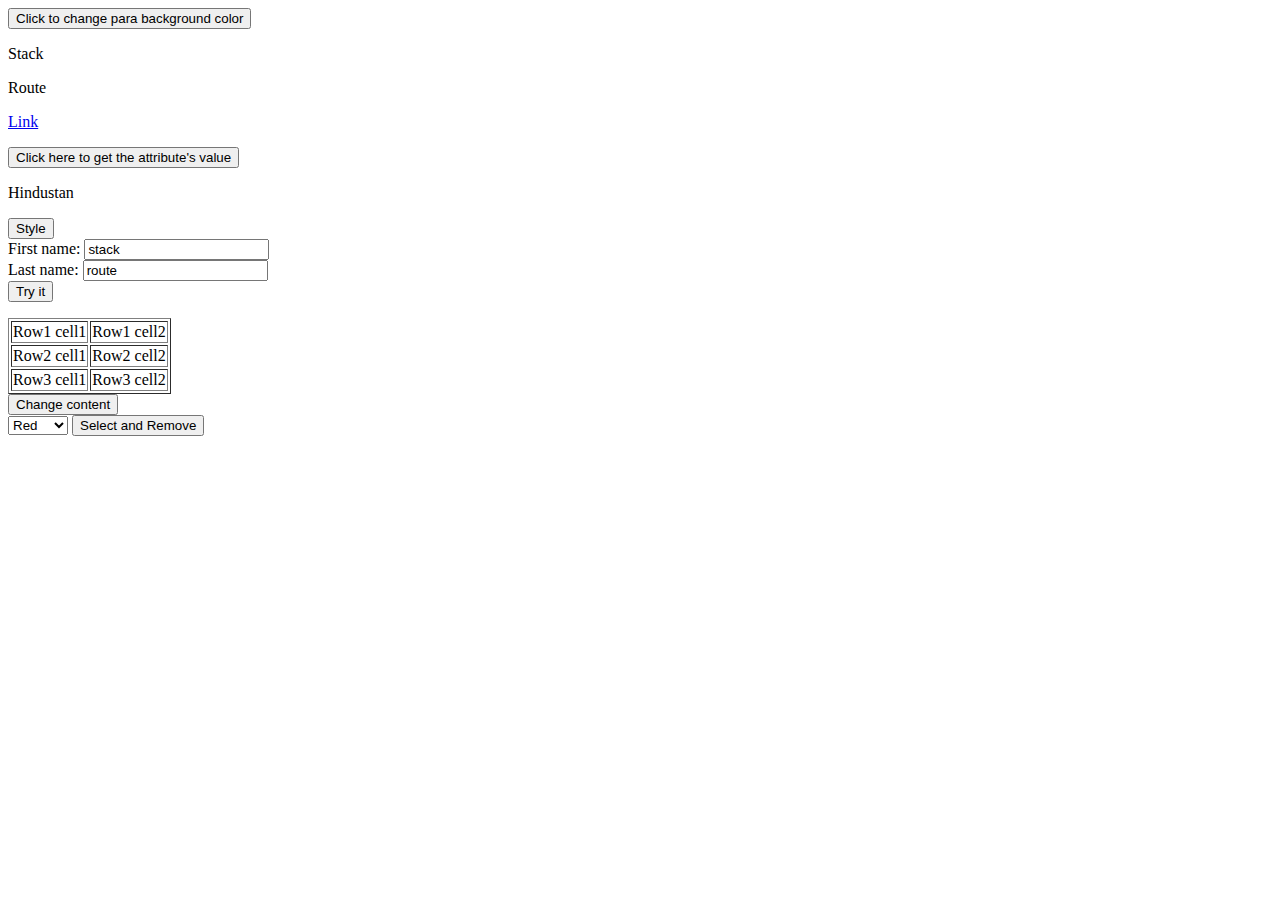
<file: html/DOM events.html>
<!DOCTYPE html>
<html>

<head>
    <meta charset=utf-8 />
    <title>DOM events</title>
</head>

<body>
    <input type="button" value="Click to change para background color" onclick="set_background()">
    <p>Stack</p>
    <p>Route</p>

    <p>
        <a id="id1" type="text/html" hreflang="en-us" rel="nofollow" target="_self" href="https://www.w3resource.com/">Link</a>
    </p>
    <button onclick="getAttributes()">Click here to get the attribute's value</button>

    <div>
        <p id='text'>Hindustan</p>
        <button onclick="js_style()">Style</button>
    </div>

    <div>
        <form id="form1">
            First name:
            <input type="text" name="fname" value="stack">
            <br> Last name:
            <input type="text" name="lname" value="route">
            <br>
        </form>
        <button onclick="getFormvalue()">Try it</button>
        <p id="form"></p>
    </div>

    <table id="myTable" border="1">
        <tr>
            <td>Row1 cell1</td>
            <td>Row1 cell2</td>
        </tr>
        <tr>
            <td>Row2 cell1</td>
            <td>Row2 cell2</td>
        </tr>
        <tr>
            <td>Row3 cell1</td>
            <td>Row3 cell2</td>
        </tr>
    </table>
    <form>
        <input type="button" onclick="changeContent()" value="Change content">
    </form>

    <form>
        <select id="colorSelect">
            <option>Red</option>
            <option>Green</option>
            <option>White</option>
            <option>Black</option>
        </select>
        <input type="button" onclick="removecolor()" value="Select and Remove">
    </form>

    <script>
        function js_style() {
            text.style.fontSize = "14pt";
            text.style.fontFamily = "Comic Sans MS";
            text.style.color = "green";
        }
    </script>
    <script>
        function changeContent() {
            rn = window.prompt("Input the Row number(0,1,2)", "0");
            cn = window.prompt("Input the Column number(0,1)", "0");
            content = window.prompt("Input the Cell content");
            var x = document.getElementById('myTable').rows[parseInt(rn, 10)].cells;
            x[parseInt(cn, 10)].innerHTML = content;
        }
    </script>
    <script>
        function getFormvalue() {
            var x = document.forms["form1"];
            var text = "";
            var i;
            for (i = 0; i < x.length; i++) {
                text += x.elements[i].value + "<br>";
            }
            document.getElementById("form").innerHTML = text;
        }
    </script>
    <script>
        function set_background() {
            docBody = document.getElementsByTagName("body")[0];
            myBodyElements = docBody.getElementsByTagName("p");
            myp1 = myBodyElements[0];
            myp1.style.background = "rgb(255,0,0)";
            myp2 = myBodyElements[1];
            myp2.style.background = "rgb(255,255,0)";
        }
    </script>
    <script>
        function getAttributes() {
            var u = document.getElementById("id1").href;
            alert('The value of the href attribute of the link is : ' + u);
            var v = document.getElementById("id1").hreflang;
            alert('The value of the hreflang attribute of the link is : ' + v);
            var w = document.getElementById("id1").rel;
            alert('The value of the rel attribute of the link is : ' + w);
            var x = document.getElementById("id1").target;
            alert('The value of the taget attribute of the link is : ' + x);
            var y = document.getElementById("id1").type;
            alert('The value of the type attribute of the link is : ' + y);
        }
    </script>
    <script>
        function removecolor() {
            var x = document.getElementById("colorSelect");
            x.remove(x.selectedIndex);
        }
    </script>
</body>

</html>
</file>
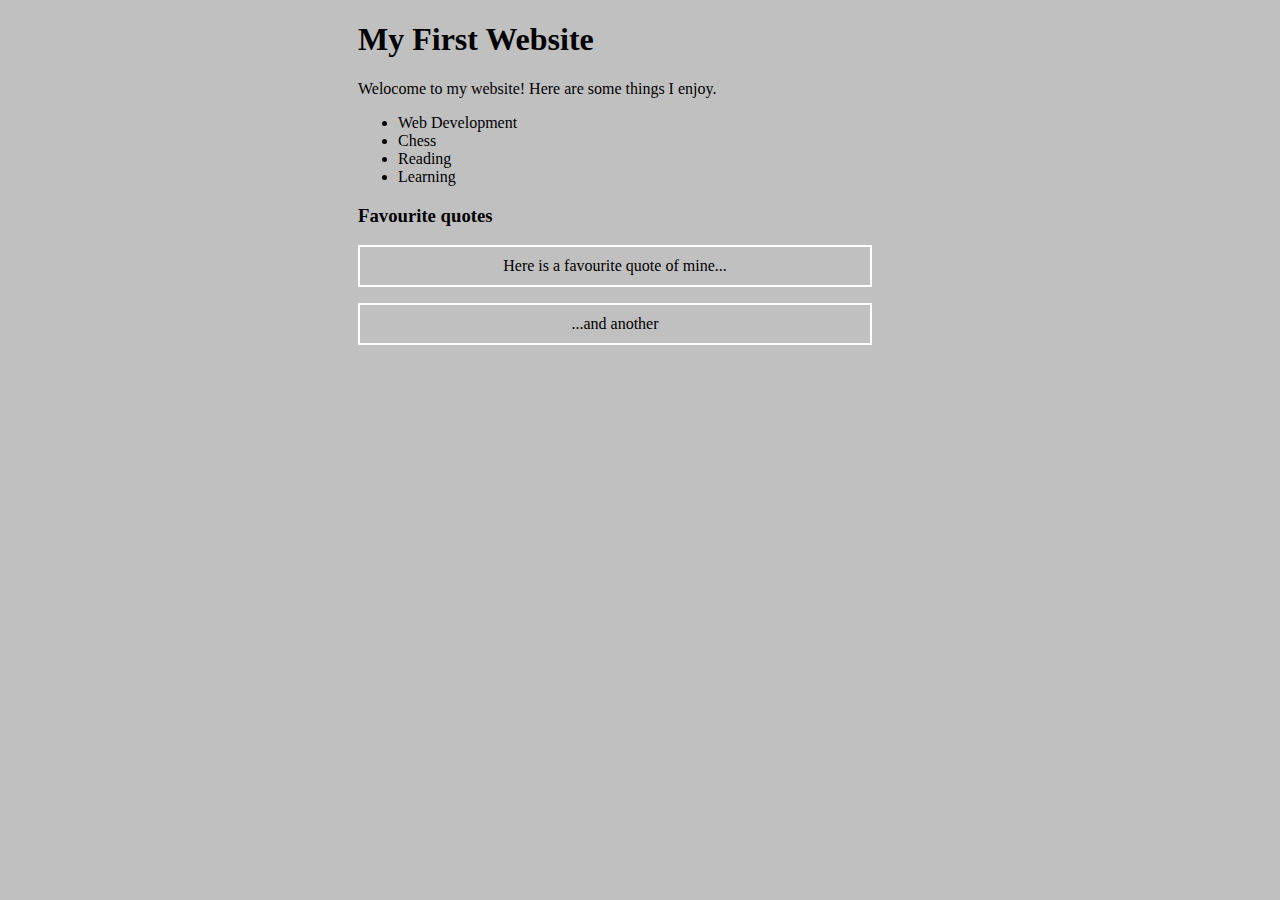
<file: html/exercisehtml.html>
<!DOCTYPE HTML>
<html>
<head>
  <meta charset="utf-8">
  <link rel="stylesheet" type="text/css" href="../css/exercisehtml.css"/>
</head>
<body>
<div>
  <h1>My First Website</h1>
  <p>
  Welocome to my website! Here are some things I enjoy.
  </p>
  <ul>
    <li>Web Development</li>
    <li>Chess</li>
    <li>Reading</li>
    <li>Learning</li>
  </ul>
  <h3>Favourite quotes</h3>
  <p class="bl">
  Here is a favourite quote of mine...</p>
  
  <p class="bl">
  ...and another</p>

</div>
</body> 
</html>
</file>
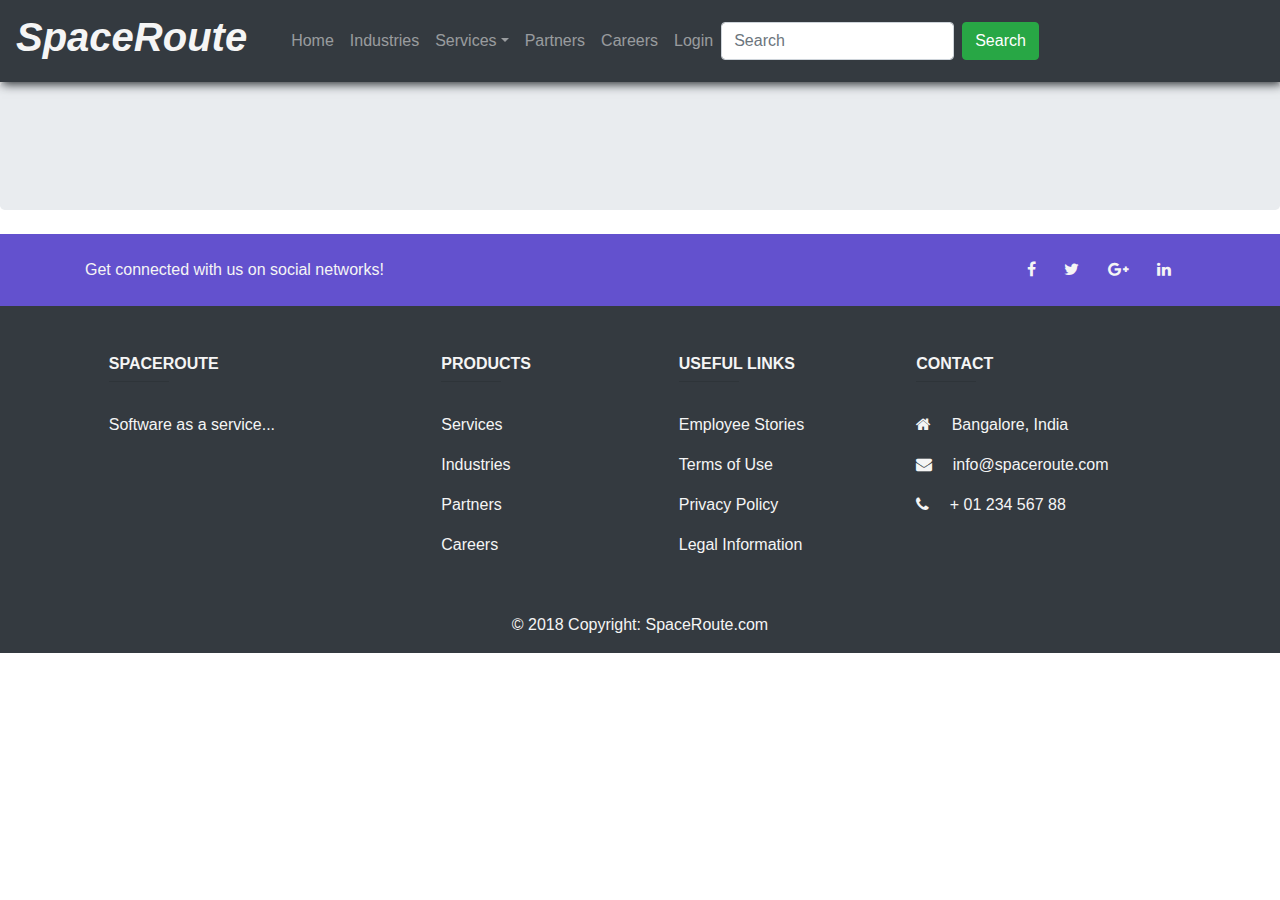
<file: html/industries.html>
<!DOCTYPE html>
<html lang="en">

<head>
    <meta charset="utf-8">
    <meta http-equiv="X-UA-Compatible" content="IE=edge,chrome=1">
    <title>SpaceRoute</title>
    <meta name="description" content="SpaceRoute Software Solutions">
    <meta name="viewport" content="width=device-width, initial-scale=1.0">
    <meta name="keywords" content="software services, software companies, companies, software, development, project, code, software development">
    <link rel="stylesheet" href="https://maxcdn.bootstrapcdn.com/bootstrap/4.1.0/css/bootstrap.min.css">
    <link rel="stylesheet" href="https://cdnjs.cloudflare.com/ajax/libs/font-awesome/4.7.0/css/font-awesome.min.css">
    <script src="https://ajax.googleapis.com/ajax/libs/jquery/3.3.1/jquery.min.js"></script>
    <script src="https://cdnjs.cloudflare.com/ajax/libs/popper.js/1.14.0/umd/popper.min.js"></script>
    <script src="https://maxcdn.bootstrapcdn.com/bootstrap/4.1.0/js/bootstrap.min.js"></script>
    <link rel="stylesheet" href="../css/boot.css" type="text/css">
</head>

<body>
    <nav class="navbar navbar-expand-sm bg-dark navbar-dark">
        <!-- Brand -->
        <a class="navbar-brand" href="#">
            <h1 class="name">
                <i>SpaceRoute</h1>
            </i>
        </a>
        <button class="navbar-toggler" type="button" data-toggle="collapse" data-target="#collapsibleNavbar">
            <span class="navbar-toggler-icon"></span>
        </button>
        <div class="collapse navbar-collapse justify-content-center " id="collapsibleNavbar">
            <ul class="navbar-nav">
                <li class="nav-item">
                    <a class="nav-link" href="../index.html">Home</a>
                </li>
                <li class="nav-item">
                    <a class="nav-link" href="#">Industries</a>
                </li>
                <li class="nav-item dropdown">
                    <a class="nav-link dropdown-toggle" href="#" id="navbardrop" data-toggle="dropdown">Services</a>
                    <div class="dropdown-menu">
                        <a class="dropdown-item" href="#">Cloud Services</a>
                        <a class="dropdown-item" href="#">Digital Services</a>
                        <a class="dropdown-item" href="#">Business Operations</a>
                    </div>
                </li>
                <li class="nav-item">
                    <a class="nav-link" href="#">Partners</a>
                </li>
                <li class="nav-item">
                    <a class="nav-link" href="careers.html">Careers</a>
                </li>
                <li class="nav-item">
                    <a class="nav-link" href="login.html">Login</a>
                </li>
                <form class="form-inline" action="/action_page.php">
                    <input class="form-control mr-sm-2" type="text" placeholder="Search">
                    <button class="btn btn-success mr-4" type="submit">Search</button>
                </form>
            </ul>
        </div>
    </nav>

    <div class="jumbotron text-center mb-0">
       
    </div>
    <footer class="page-footer font-small bg-dark mt-4">

        <div style="background-color: #6351ce;">
            <div class="container">

                <!-- Grid row-->
                <div class="row py-4 d-flex align-items-center">

                    <!-- Grid column -->
                    <div class="col-md-6 col-lg-5 text-center text-md-left mb-4 mb-md-0">
                        <h6 class="mb-0">Get connected with us on social networks!</h6>
                    </div>
                    <!-- Grid column -->

                    <!-- Grid column -->
                    <div class="col-md-6 col-lg-7 text-center text-md-right">

                        <!-- Facebook -->
                        <a class="fb-ic" href="https://www.facebook.com/">
                            <i class="fa fa-facebook mr-4"> </i>
                        </a>
                        <!-- Twitter -->
                        <a class="tw-ic" href="https://twitter.com/">
                            <i class="fa fa-twitter mr-4"> </i>
                        </a>
                        <!-- Google +-->
                        <a class="gplus-ic" href="https://plus.google.com/">
                            <i class="fa fa-google-plus mr-4"> </i>
                        </a>
                        <!--Linkedin -->
                        <a class="li-ic" href="https://www.linkedin.com/">
                            <i class="fa fa-linkedin mr-4"> </i>
                        </a>

                    </div>
                    <!-- Grid column -->

                </div>
                <!-- Grid row-->

            </div>
        </div>

        <!-- Footer Links -->
        <div class="container text-center text-md-left mt-5">

            <!-- Grid row -->
            <div class="row mt-3">

                <!-- Grid column -->
                <div class="col-md-3 col-lg-4 col-xl-3 mx-auto mb-4">

                    <!-- Content -->
                    <h6 class="text-uppercase font-weight-bold">SpaceRoute</h6>
                    <hr class="mb-4 mt-0 d-inline-block mx-auto" style="width: 60px;">
                    <p>Software as a service...</p>

                </div>
                <!-- Grid column -->

                <!-- Grid column -->
                <div class="col-md-2 col-lg-2 col-xl-2 mx-auto mb-4">

                    <!-- Links -->
                    <h6 class="text-uppercase font-weight-bold">Products</h6>
                    <hr class="mb-4 mt-0 d-inline-block mx-auto" style="width: 60px;">
                    <p>
                        <a href="services.html">Services</a>
                    </p>
                    <p>
                        <a href="#!">Industries</a>
                    </p>
                    <p>
                        <a href="#!">Partners</a>
                    </p>
                    <p>
                        <a href="careers.html">Careers</a>
                    </p>

                </div>
                <!-- Grid column -->

                <!-- Grid column -->
                <div class="col-md-3 col-lg-2 col-xl-2 mx-auto mb-4">

                    <!-- Links -->
                    <h6 class="text-uppercase font-weight-bold">Useful links</h6>
                    <hr class="mb-4 mt-0 d-inline-block mx-auto" style="width: 60px;">
                    <p>
                        <a href="stories.html">Employee Stories</a>
                    </p>
                    <p>
                        <a href="#!">Terms of Use</a>
                    </p>
                    <p>
                        <a href="#!">Privacy Policy</a>
                    </p>
                    <p>
                        <a href="#!">Legal Information</a>
                    </p>

                </div>
                <!-- Grid column -->

                <!-- Grid column -->
                <div class="col-md-4 col-lg-3 col-xl-3 mx-auto mb-md-0 mb-4">

                    <!-- Links -->
                    <h6 class="text-uppercase font-weight-bold">Contact</h6>
                    <hr class="mb-4 mt-0 d-inline-block mx-auto" style="width: 60px;">
                    <p>
                        <i class="fa fa-home mr-3"></i> Bangalore, India</p>
                    <p>
                        <i class="fa fa-envelope mr-3"></i> info@spaceroute.com</p>
                    <p>
                        <i class="fa fa-phone mr-3"></i> + 01 234 567 88</p>

                </div>
                <!-- Grid column -->

            </div>
            <!-- Grid row -->

        </div>
        <!-- Footer Links -->

        <!-- Copyright -->
        <div class="footer-copyright text-center py-3">© 2018 Copyright:
            <a href="#">SpaceRoute.com</a>
        </div>
        <!-- Copyright -->

    </footer>
</body>

</html>
</file>
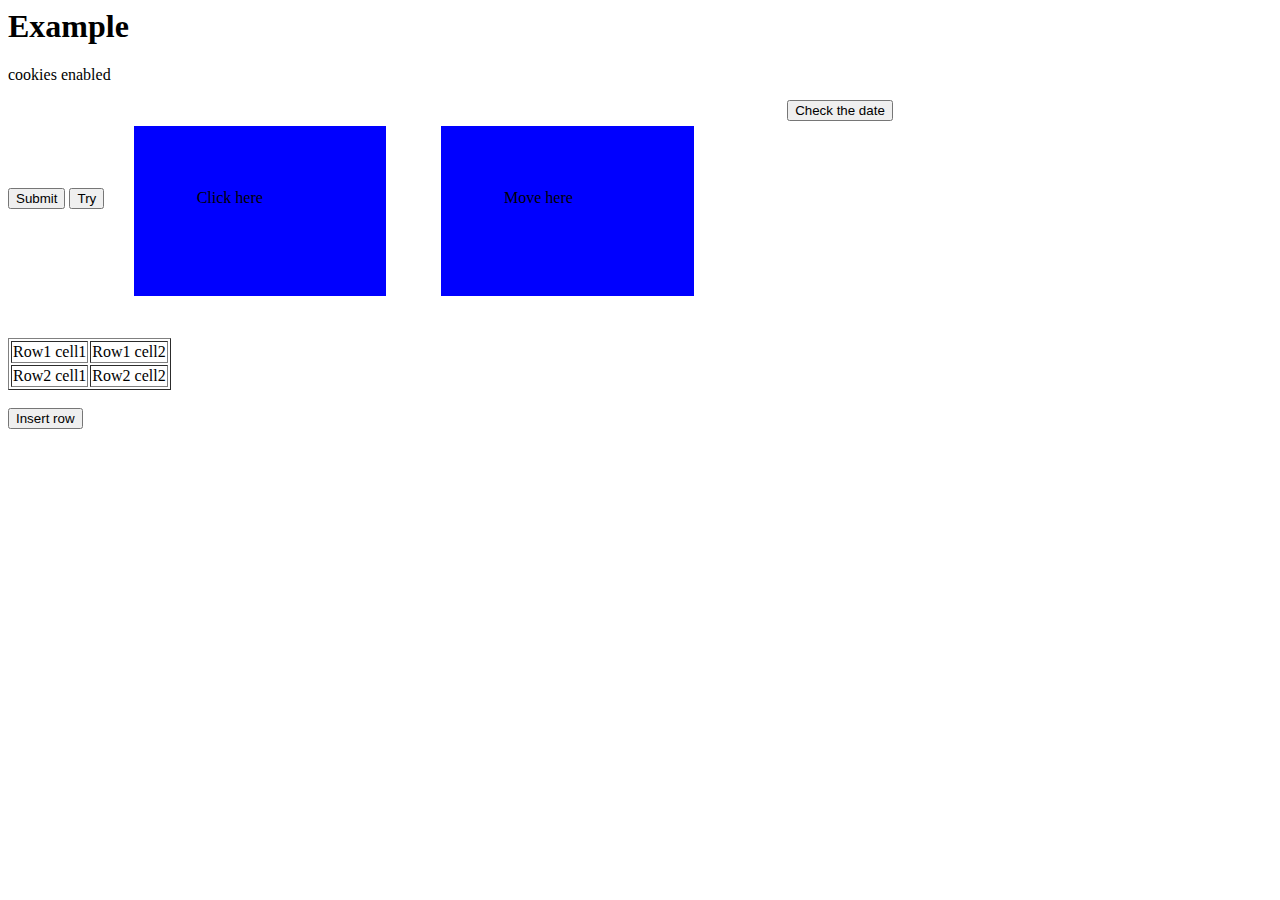
<file: html/JavaScript.html>
<html>

<head>
    <title>JavaScript</title>
    <meta charset="utf-8">
    <meta name="viewport" content="width=device-width,initial-scale=1.0">
    <link rel="stylesheet" href="../css/eve.css" type="text/css">
</head>

<body>
    <h1>Example</h1>
    <p id="sample"></p>
    <p id="sample1"></p>
    <button id="date" onclick="displayDate()">Check the date</button>
    <button id="myBtn">Submit</button>
    <button id="myBtn1" onclick="setTimeout(myFunction(event), 3000)">Try</button>
    <div onmousedown="mDown(this)" onmouseup="mUp(this)">Click here</div>
    <div onmouseover="mOver(this)" onmouseout="mOut(this)">Move here</div>
    <p id="demo"></p>
    
    <table id="sampleTable" border="1">
        <tr>
            <td>Row1 cell1</td>
            <td>Row1 cell2</td>
        </tr>
        <tr>
            <td>Row2 cell1</td>
            <td>Row2 cell2</td>
        </tr>
    </table>
    <br>
    <input type="button" onclick="insert_Row()" onmouseout="capture()" value="Insert row">
    <script src="../js/main.js  "></script>
</body>

</html>
</file>
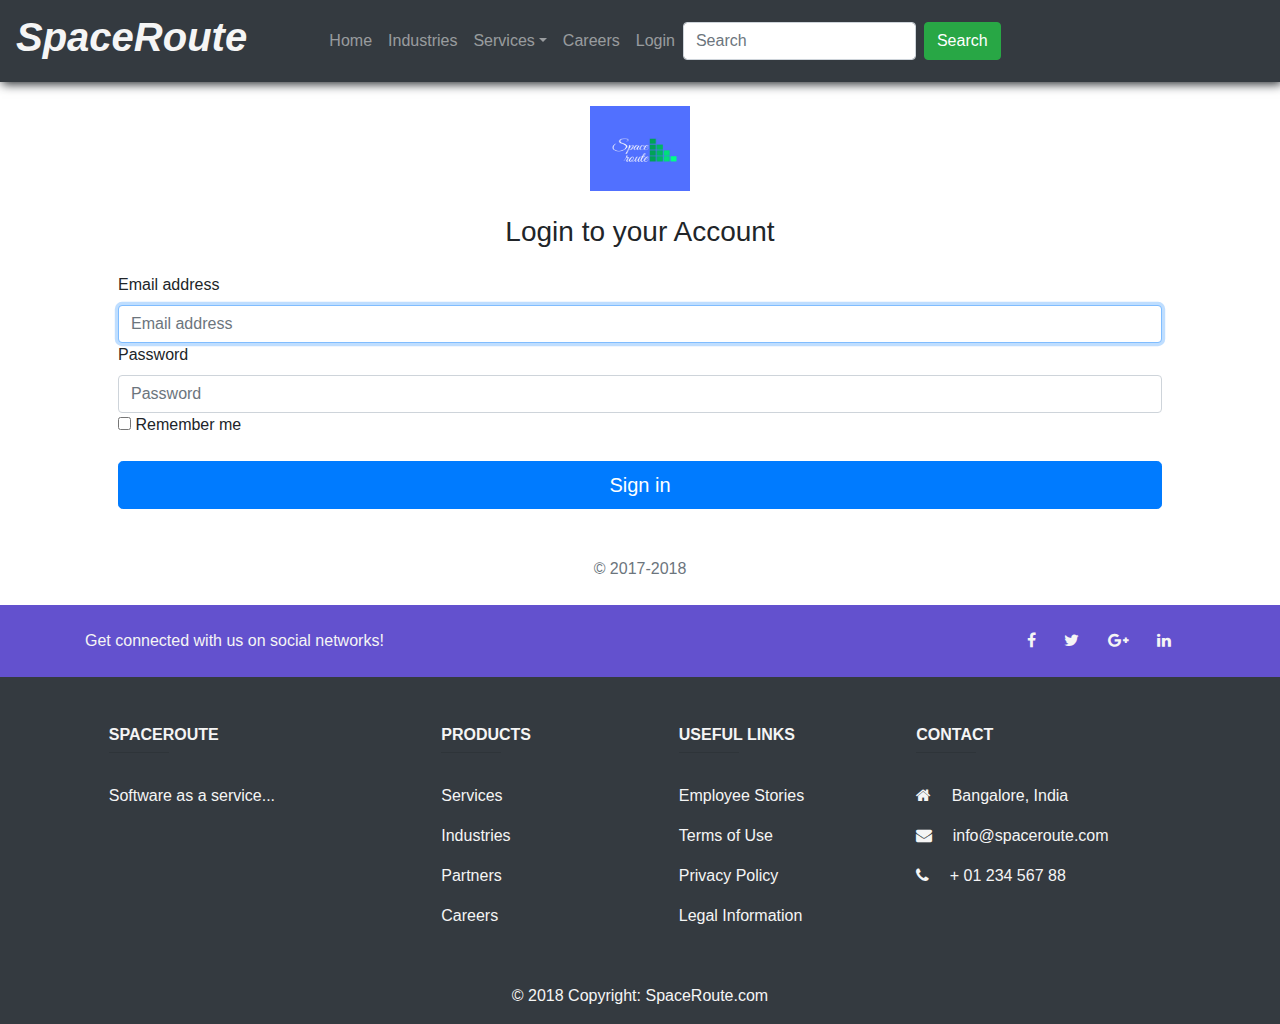
<file: html/login.html>
<!DOCTYPE html>
<html lang="en">

<head>
    <meta charset="utf-8">
    <meta http-equiv="X-UA-Compatible" content="IE=edge,chrome=1">
    <title>SpaceRoute</title>
    <meta name="description" content="SpaceRoute Software Solutions">
    <meta name="viewport" content="width=device-width, initial-scale=1.0">
    <meta name="keywords" content="software services, software companies, companies, software, development, project, code, software development">
    <link rel="stylesheet" href="https://maxcdn.bootstrapcdn.com/bootstrap/4.1.0/css/bootstrap.min.css">
    <link rel="stylesheet" href="https://cdnjs.cloudflare.com/ajax/libs/font-awesome/4.7.0/css/font-awesome.min.css">
    <script src="https://ajax.googleapis.com/ajax/libs/jquery/3.3.1/jquery.min.js"></script>
    <script src="https://cdnjs.cloudflare.com/ajax/libs/popper.js/1.14.0/umd/popper.min.js"></script>
    <script src="https://maxcdn.bootstrapcdn.com/bootstrap/4.1.0/js/bootstrap.min.js"></script>
    <link rel="stylesheet" href="../css/boot.css" type="text/css">
</head>

<body>

    <nav class="navbar navbar-expand-sm bg-dark navbar-dark">
        <!-- Brand -->
        <a class="navbar-brand" href="#">
            <h1 class="name">
                <i>SpaceRoute</i>
            </h1>
        </a>
        <button class="navbar-toggler" type="button" data-toggle="collapse" data-target="#collapsibleNavbar">
            <span class="navbar-toggler-icon"></span>
        </button>
        <div class="collapse navbar-collapse justify-content-center " id="collapsibleNavbar">
            <ul class="navbar-nav">
                <li class="nav-item">
                    <a class="nav-link" href="../index.html">Home</a>
                </li>
                <li class="nav-item">
                    <a class="nav-link" href="industries.html">Industries</a>
                </li>
                <li class="nav-item dropdown">
                    <a class="nav-link dropdown-toggle" href="#" id="navbardrop" data-toggle="dropdown">Services</a>
                    <div class="dropdown-menu">
                        <a class="dropdown-item" href="#">Cloud Services</a>
                        <a class="dropdown-item" href="#">Digital Services</a>
                        <a class="dropdown-item" href="#">Business Operations</a>
                    </div>
                </li>
                <li class="nav-item">
                    <a class="nav-link" href="careers.html">Careers</a>
                </li>
                <li class="nav-item">
                    <a class="nav-link" href="#">Login</a>
                </li>
                <form class="form-inline" action="/action_page.php">
                    <input class="form-control mr-sm-2" type="text" placeholder="Search">
                    <button class="btn btn-success mr-4" type="submit">Search</button>
                </form>
            </ul>
        </div>
    </nav>
    <div class="container px-5" width="50%">
        <form class="form-signin mx-auto">
            <div class="text-center mb-4">
                <img class="my-4" src="../img/SpaceRoute.jpg" alt="" width="100" height="85">
                <h1 class="h3 mb-3 font-weight-normal">Login to your Account</h1>
            </div>

            <div class="form-label-group">
                <label for="inputEmail">Email address</label>
                <input type="email" id="inputEmail" class="form-control" placeholder="Email address" required autofocus>
            </div>

            <div class="form-label-group">
                <label for="inputPassword">Password</label>
                <input type="password" id="inputPassword" class="form-control" placeholder="Password" required>
            </div>

            <div class="checkbox mb-3">
                <label>
                    <input type="checkbox" value="remember-me"> Remember me
                </label>
            </div>
            <button class="btn btn-lg btn-primary btn-block" type="submit">Sign in</button>
            <p class="mt-5 mb-3 text-muted text-center">&copy; 2017-2018</p>
        </form>

    </div>
    <footer class="page-footer font-small bg-dark mt-4">

        <div style="background-color: #6351ce;">
            <div class="container">

                <!-- Grid row-->
                <div class="row py-4 d-flex align-items-center">

                    <!-- Grid column -->
                    <div class="col-md-6 col-lg-5 text-center text-md-left mb-4 mb-md-0">
                        <h6 class="mb-0">Get connected with us on social networks!</h6>
                    </div>
                    <!-- Grid column -->

                    <!-- Grid column -->
                    <div class="col-md-6 col-lg-7 text-center text-md-right">

                        <!-- Facebook -->
                        <a class="fb-ic" href="https://www.facebook.com/">
                            <i class="fa fa-facebook mr-4"> </i>
                        </a>
                        <!-- Twitter -->
                        <a class="tw-ic" href="https://twitter.com/">
                            <i class="fa fa-twitter mr-4"> </i>
                        </a>
                        <!-- Google +-->
                        <a class="gplus-ic" href="https://plus.google.com/">
                            <i class="fa fa-google-plus mr-4"> </i>
                        </a>
                        <!--Linkedin -->
                        <a class="li-ic" href="https://www.linkedin.com/">
                            <i class="fa fa-linkedin mr-4"> </i>
                        </a>

                    </div>
                    <!-- Grid column -->

                </div>
                <!-- Grid row-->

            </div>
        </div>

        <!-- Footer Links -->
        <div class="container text-center text-md-left mt-5">

            <!-- Grid row -->
            <div class="row mt-3">

                <!-- Grid column -->
                <div class="col-md-3 col-lg-4 col-xl-3 mx-auto mb-4">

                    <!-- Content -->
                    <h6 class="text-uppercase font-weight-bold">SpaceRoute</h6>
                    <hr class="mb-4 mt-0 d-inline-block mx-auto" style="width: 60px;">
                    <p>Software as a service...</p>

                </div>
                <!-- Grid column -->

                <!-- Grid column -->
                <div class="col-md-2 col-lg-2 col-xl-2 mx-auto mb-4">

                    <!-- Links -->
                    <h6 class="text-uppercase font-weight-bold">Products</h6>
                    <hr class="mb-4 mt-0 d-inline-block mx-auto" style="width: 60px;">
                    <p>
                        <a href="services.html">Services</a>
                    </p>
                    <p>
                        <a href="industries.html">Industries</a>
                    </p>
                    <p>
                        <a href="#!">Partners</a>
                    </p>
                    <p>
                        <a href="careers.html">Careers</a>
                    </p>

                </div>
                <!-- Grid column -->

                <!-- Grid column -->
                <div class="col-md-3 col-lg-2 col-xl-2 mx-auto mb-4">

                    <!-- Links -->
                    <h6 class="text-uppercase font-weight-bold">Useful links</h6>
                    <hr class="mb-4 mt-0 d-inline-block mx-auto" style="width: 60px;">
                    <p>
                        <a href="stories.html">Employee Stories</a>
                    </p>
                    <p>
                        <a href="#!">Terms of Use</a>
                    </p>
                    <p>
                        <a href="#!">Privacy Policy</a>
                    </p>
                    <p>
                        <a href="#!">Legal Information</a>
                    </p>

                </div>
                <!-- Grid column -->

                <!-- Grid column -->
                <div class="col-md-4 col-lg-3 col-xl-3 mx-auto mb-md-0 mb-4">

                    <!-- Links -->
                    <h6 class="text-uppercase font-weight-bold">Contact</h6>
                    <hr class="mb-4 mt-0 d-inline-block mx-auto" style="width: 60px;">
                    <p>
                        <i class="fa fa-home mr-3"></i> Bangalore, India</p>
                    <p>
                        <i class="fa fa-envelope mr-3"></i> info@spaceroute.com</p>
                    <p>
                        <i class="fa fa-phone mr-3"></i> + 01 234 567 88</p>

                </div>
                <!-- Grid column -->

            </div>
            <!-- Grid row -->

        </div>
        <!-- Footer Links -->

        <!-- Copyright -->
        <div class="footer-copyright text-center py-3">© 2018 Copyright:
            <a href="#">SpaceRoute.com</a>
        </div>
        <!-- Copyright -->

    </footer>
</body>

</html>
</file>
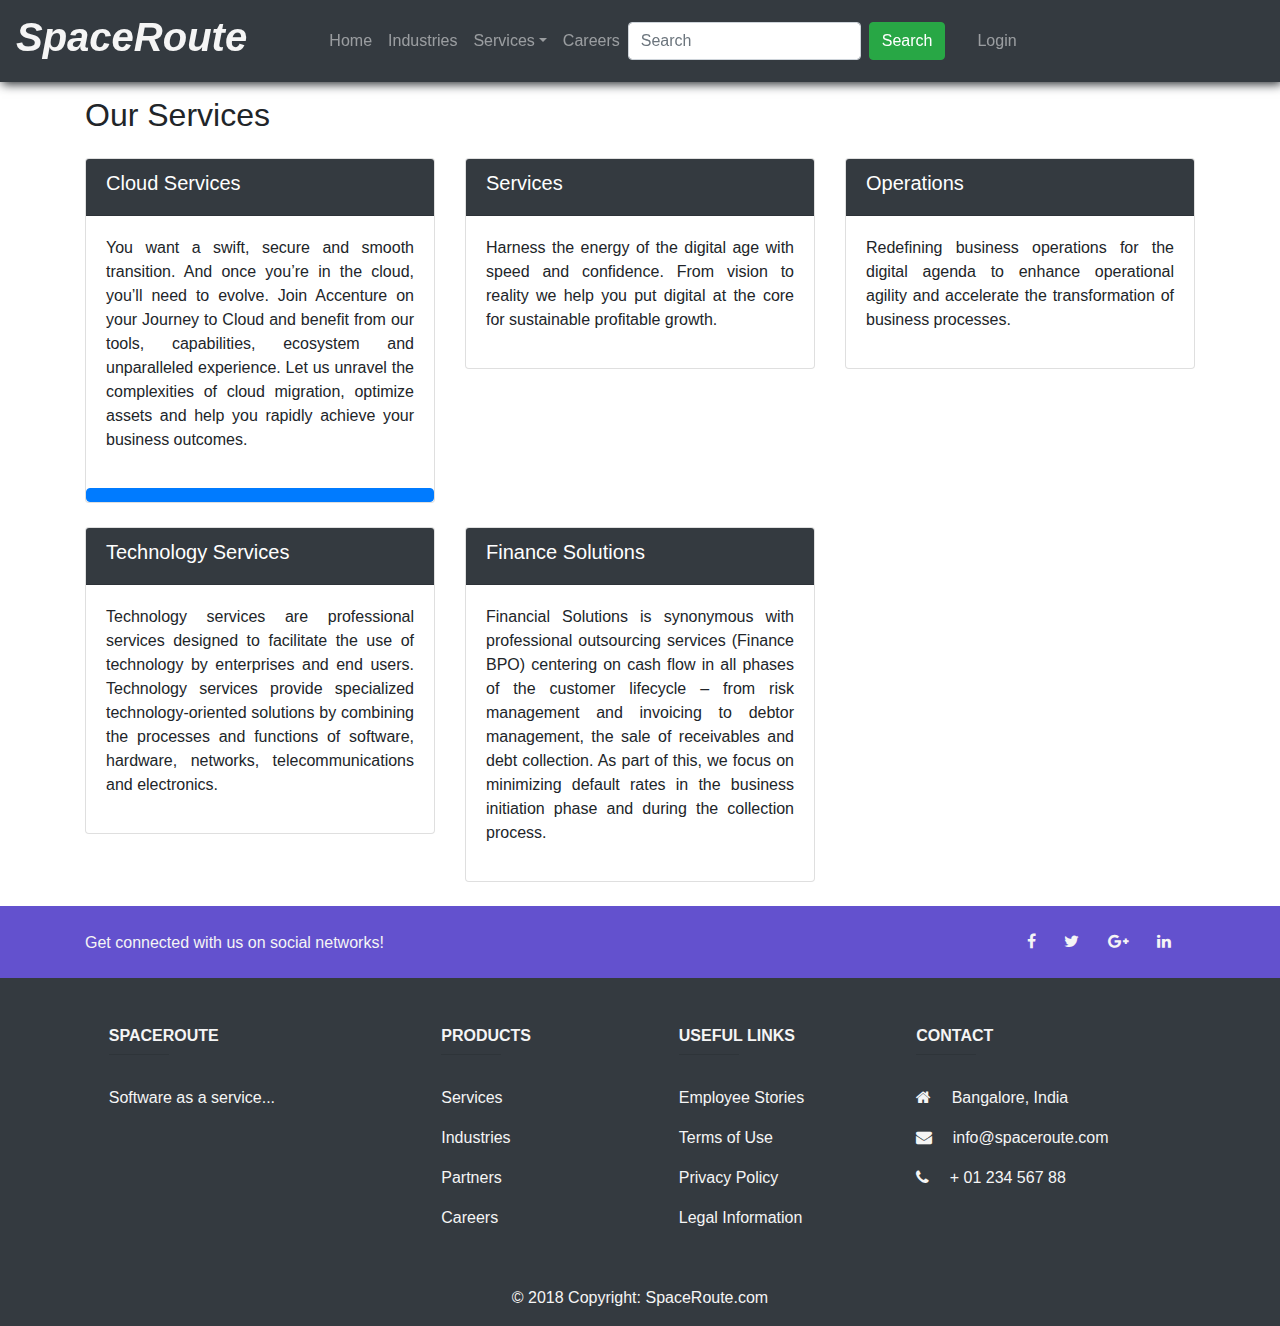
<file: html/services.html>
<!DOCTYPE html>
<html lang="en">

<head>
    <meta charset="utf-8">
    <meta http-equiv="X-UA-Compatible" content="IE=edge,chrome=1">
    <title>SpaceRoute</title>
    <meta name="description" content="SpaceRoute Software Solutions">
    <meta name="viewport" content="width=device-width, initial-scale=1.0">
    <meta name="keywords" content="software services, software companies, companies, software, development, project, code, software development">
    <link rel="stylesheet" href="https://maxcdn.bootstrapcdn.com/bootstrap/4.1.0/css/bootstrap.min.css">
    <link rel="stylesheet" href="https://cdnjs.cloudflare.com/ajax/libs/font-awesome/4.7.0/css/font-awesome.min.css">
    <script src="https://ajax.googleapis.com/ajax/libs/jquery/3.3.1/jquery.min.js"></script>
    <script src="https://cdnjs.cloudflare.com/ajax/libs/popper.js/1.14.0/umd/popper.min.js"></script>
    <script src="https://maxcdn.bootstrapcdn.com/bootstrap/4.1.0/js/bootstrap.min.js"></script>
    <link rel="stylesheet" href="../css/boot.css" type="text/css">
</head>

<body>

    <nav class="navbar navbar-expand-sm bg-dark navbar-dark fixed-top">
        <!-- Brand -->
        <a class="navbar-brand" href="#">
            <h1 class="name">
                <i>SpaceRoute</h1>
            </i>
        </a>
        <button class="navbar-toggler" type="button" data-toggle="collapse" data-target="#collapsibleNavbar">
            <span class="navbar-toggler-icon"></span>
        </button>
        <div class="collapse navbar-collapse justify-content-center " id="collapsibleNavbar">
            <ul class="navbar-nav">
                <li class="nav-item">
                    <a class="nav-link" href="../index.html">Home</a>
                </li>
                <li class="nav-item">
                    <a class="nav-link" href="industries.html">Industries</a>
                </li>
                <li class="nav-item dropdown">
                    <a class="nav-link dropdown-toggle" href="#" id="navbardrop" data-toggle="dropdown">Services</a>
                    <div class="dropdown-menu">
                        <a class="dropdown-item" href="#">Cloud Services</a>
                        <a class="dropdown-item" href="#">Digital Services</a>
                        <a class="dropdown-item" href="#">Business Operations</a>
                    </div>
                </li>
                <li class="nav-item">
                    <a class="nav-link" href="careers.html">Careers</a>
                </li>
                <form class="form-inline" action="/action_page.php">
                    <input class="form-control mr-sm-2" type="text" placeholder="Search">
                    <button class="btn btn-success mr-4" type="submit">Search</button>
                </form>
                <li class="nav-item">
                    <a class="nav-link" href="login.html">Login</a>
                </li>
            </ul>
        </div>
    </nav>
    <div class="container pt-5 mt-5">
        <h2>Our Services</h2>
    </div>
    <div class="container my-4">
        <div class="row">
            <div class="col-md-4">
                <div class="card">
                    <div class="card-header bg-dark text-white">
                        <h5>Cloud Services</h5>
                    </div>
                    <div class="card-body">
                        <p>You want a swift, secure and smooth transition. And once you’re in the cloud, you’ll need to evolve.
                            Join Accenture on your Journey to Cloud and benefit from our tools, capabilities, ecosystem and
                            unparalleled experience. Let us unravel the complexities of cloud migration, optimize assets
                            and help you rapidly achieve your business outcomes.</p>
                    </div>
                    <button type="button" class="btn btn-primary" data-toggle="collapse" data-target="#demo"></button>
                    <div id="demo" class="collapse">
                        Cloud has revolutionized business in ways impossible to imagine even a few short years ago. Consider taxi (or passenger transportation)
                        companies that do not possess cars. Accommodation providers that do not own any properties. Retailers
                        without inventory. Media sites that do not produce content. And enterprise cloud companies that have
                        no servers. Cloud has allowed many companies to move into new markets by not just doing things differently
                        but by doing different things.
                    </div>
                </div>
            </div>
            <div class="col-md-4">
                <div class="card">
                    <div class="card-header bg-dark text-white">
                        <h5>Services</h5>
                    </div>
                    <div class="card-body">
                        <p>Harness the energy of the digital age with speed and confidence. From vision to reality we help you
                            put digital at the core for sustainable profitable growth. </p>
                    </div>
                </div>
            </div>
            <div class="col-md-4">
                <div class="card">
                    <div class="card-header bg-dark text-white">
                        <h5>Operations</h5>
                    </div>
                    <div class="card-body">
                        <p>Redefining business operations for the digital agenda to enhance operational agility and accelerate
                            the transformation of business processes. </p>
                    </div>
                </div>
            </div>
        </div>
    </div>
    <div class="container my-4">
        <div class="row">
            <div class="col-md-4">
                <div class="card">
                    <div class="card-header bg-dark text-white">
                        <h5>Technology Services</h5>
                    </div>
                    <div class="card-body">
                        <p>Technology services are professional services designed to facilitate the use of technology by enterprises
                            and end users. Technology services provide specialized technology-oriented solutions by combining
                            the processes and functions of software, hardware, networks, telecommunications and electronics.</p>
                    </div>
                </div>
            </div>
            <div class="col-md-4">
                <div class="card">
                    <div class="card-header bg-dark text-white">
                        <h5>Finance Solutions</h5>
                    </div>
                    <div class="card-body">
                        <p>Financial Solutions is synonymous with professional outsourcing services (Finance BPO) centering
                            on cash flow in all phases of the customer lifecycle – from risk management and invoicing to
                            debtor management, the sale of receivables and debt collection. As part of this, we focus on
                            minimizing default rates in the business initiation phase and during the collection process.
                        </p>
                    </div>
                </div>
            </div>
        </div>
    </div>
    <footer class="page-footer font-small bg-dark mt-4">

        <div style="background-color: #6351ce;">
            <div class="container">

                <!-- Grid row-->
                <div class="row py-4 d-flex align-items-center">

                    <!-- Grid column -->
                    <div class="col-md-6 col-lg-5 text-center text-md-left mb-4 mb-md-0">
                        <h6 class="mb-0">Get connected with us on social networks!</h6>
                    </div>
                    <!-- Grid column -->

                    <!-- Grid column -->
                    <div class="col-md-6 col-lg-7 text-center text-md-right">

                        <!-- Facebook -->
                        <a class="fb-ic" href="https://www.facebook.com/">
                            <i class="fa fa-facebook mr-4"> </i>
                        </a>
                        <!-- Twitter -->
                        <a class="tw-ic" href="https://twitter.com/">
                            <i class="fa fa-twitter mr-4"> </i>
                        </a>
                        <!-- Google +-->
                        <a class="gplus-ic" href="https://plus.google.com/">
                            <i class="fa fa-google-plus mr-4"> </i>
                        </a>
                        <!--Linkedin -->
                        <a class="li-ic" href="https://www.linkedin.com/">
                            <i class="fa fa-linkedin mr-4"> </i>
                        </a>

                    </div>
                    <!-- Grid column -->

                </div>
                <!-- Grid row-->

            </div>
        </div>

        <!-- Footer Links -->
        <div class="container text-center text-md-left mt-5">

            <!-- Grid row -->
            <div class="row mt-3">

                <!-- Grid column -->
                <div class="col-md-3 col-lg-4 col-xl-3 mx-auto mb-4">

                    <!-- Content -->
                    <h6 class="text-uppercase font-weight-bold">SpaceRoute</h6>
                    <hr class="mb-4 mt-0 d-inline-block mx-auto" style="width: 60px;">
                    <p>Software as a service...</p>

                </div>
                <!-- Grid column -->

                <!-- Grid column -->
                <div class="col-md-2 col-lg-2 col-xl-2 mx-auto mb-4">

                    <!-- Links -->
                    <h6 class="text-uppercase font-weight-bold">Products</h6>
                    <hr class="mb-4 mt-0 d-inline-block mx-auto" style="width: 60px;">
                    <p>
                        <a href="#!">Services</a>
                    </p>
                    <p>
                        <a href="industries.html">Industries</a>
                    </p>
                    <p>
                        <a href="#!">Partners</a>
                    </p>
                    <p>
                        <a href="careers.html">Careers</a>
                    </p>

                </div>
                <!-- Grid column -->

                <!-- Grid column -->
                <div class="col-md-3 col-lg-2 col-xl-2 mx-auto mb-4">

                    <!-- Links -->
                    <h6 class="text-uppercase font-weight-bold">Useful links</h6>
                    <hr class="mb-4 mt-0 d-inline-block mx-auto" style="width: 60px;">
                    <p>
                        <a href="stories.html">Employee Stories</a>
                    </p>
                    <p>
                        <a href="#!">Terms of Use</a>
                    </p>
                    <p>
                        <a href="#!">Privacy Policy</a>
                    </p>
                    <p>
                        <a href="#!">Legal Information</a>
                    </p>

                </div>
                <!-- Grid column -->

                <!-- Grid column -->
                <div class="col-md-4 col-lg-3 col-xl-3 mx-auto mb-md-0 mb-4">

                    <!-- Links -->
                    <h6 class="text-uppercase font-weight-bold">Contact</h6>
                    <hr class="mb-4 mt-0 d-inline-block mx-auto" style="width: 60px;">
                    <p>
                        <i class="fa fa-home mr-3"></i> Bangalore, India</p>
                    <p>
                        <i class="fa fa-envelope mr-3"></i> info@spaceroute.com</p>
                    <p>
                        <i class="fa fa-phone mr-3"></i> + 01 234 567 88</p>

                </div>
                <!-- Grid column -->

            </div>
            <!-- Grid row -->

        </div>
        <!-- Footer Links -->

        <!-- Copyright -->
        <div class="footer-copyright text-center py-3">© 2018 Copyright:
            <a href="#">SpaceRoute.com</a>
        </div>
        <!-- Copyright -->

    </footer>
</body>

</html>
</file>
<file: css/boot.css>
.more {
    color: rgb(248, 117, 29);
}
.name {
    color: whitesmoke;
    width: 50px;
    font-size: 40px;
    font-weight: bold;
}

.navbar {
    box-shadow: 2px 2px 10px;
}
.carousel-inner img {
    width: 100%;
    height: 100%;
}

.row {
    text-align: justify;
}

footer,
a {
    color: whitesmoke
}
</file>
<file: css/exercisehtml.css>
div{
 margin-left:350px;
 margin-right:400px;
}
body
{
 background: silver;
}
.bl
{
 border: 2px solid white;
 text-align: center;
 padding-top:10px;
 padding-bottom:10px; 
}
</file>
<file: css/eve.css>
div {
    background-color: blue;
    display: inline-block;
    width: 10%;
    height: 5%;
    padding: 5%;    
    margin: 2%;
}
#date {
    float: right;
    margin-right: 30%;
}
</file>
